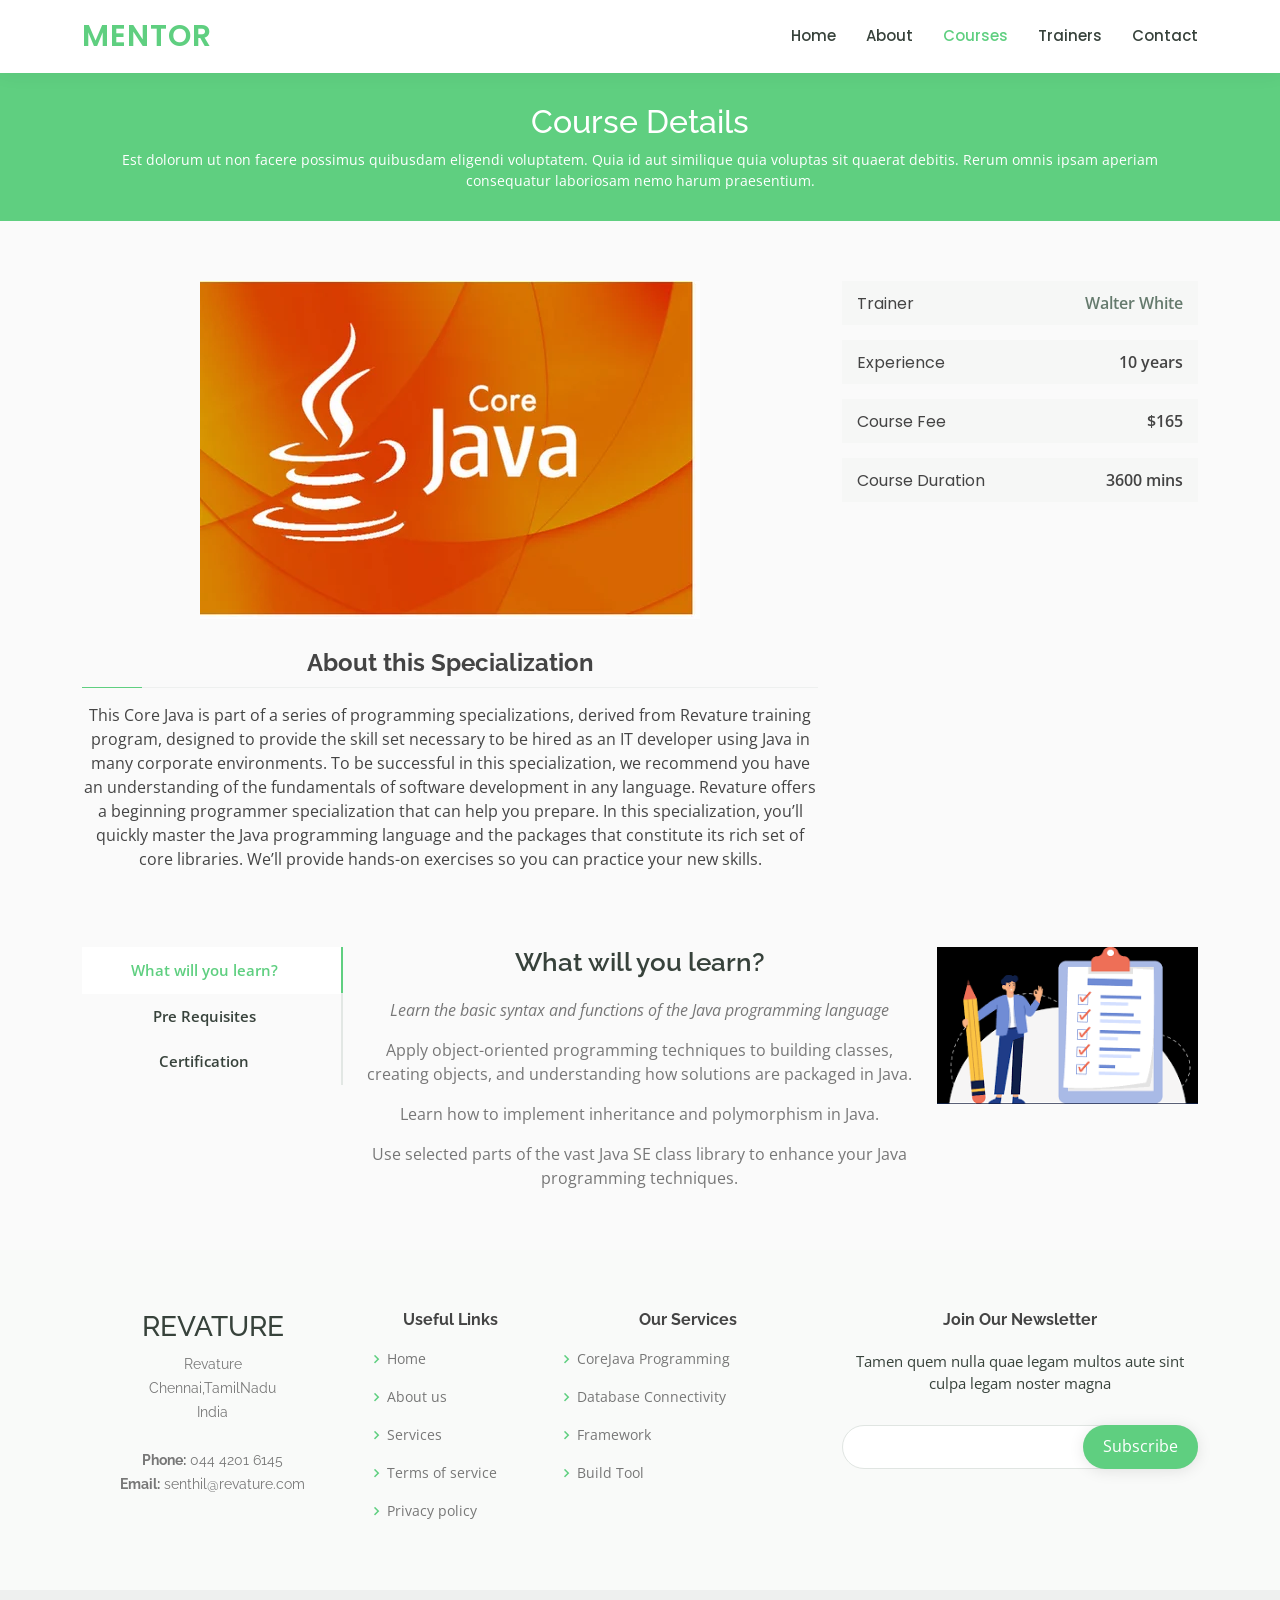
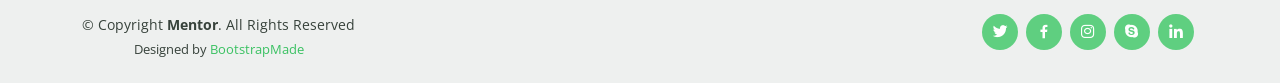
<file: Mentor/course-details_CoreJava.html>
<!DOCTYPE html>
<html lang="en">

<head>
  <meta charset="utf-8">
  <meta content="width=device-width, initial-scale=1.0" name="viewport">

  <title>Course Details - Mentor Bootstrap Template</title>
  <meta content="" name="description">
  <meta content="" name="keywords">

  <!-- Favicons -->
  <link href="assets/img/favicon.png" rel="icon">
  <link href="assets/img/apple-touch-icon.png" rel="apple-touch-icon">

  <!-- Google Fonts -->
  <link href="https://fonts.googleapis.com/css?family=Open+Sans:300,300i,400,400i,600,600i,700,700i|Raleway:300,300i,400,400i,500,500i,600,600i,700,700i|Poppins:300,300i,400,400i,500,500i,600,600i,700,700i" rel="stylesheet">

  <!-- Vendor CSS Files -->
  <link href="assets/vendor/animate.css/animate.min.css" rel="stylesheet">
  <link href="assets/vendor/aos/aos.css" rel="stylesheet">
  <link href="assets/vendor/bootstrap/css/bootstrap.min.css" rel="stylesheet">
  <link href="assets/vendor/bootstrap-icons/bootstrap-icons.css" rel="stylesheet">
  <link href="assets/vendor/boxicons/css/boxicons.min.css" rel="stylesheet">
  <link href="assets/vendor/remixicon/remixicon.css" rel="stylesheet">
  <link href="assets/vendor/swiper/swiper-bundle.min.css" rel="stylesheet">

  <!-- Template Main CSS File -->
  <link href="assets/css/style.css" rel="stylesheet">

  <!-- =======================================================
  * Template Name: Mentor - v4.10.0
  * Template URL: https://bootstrapmade.com/mentor-free-education-bootstrap-theme/
  * Author: BootstrapMade.com
  * License: https://bootstrapmade.com/license/
  ======================================================== -->
</head>

<body>

  <!-- ======= Header ======= -->
  <header id="header" class="fixed-top">
    <div class="container d-flex align-items-center">

      <h1 class="logo me-auto"><a href="index.html">Mentor</a></h1>
      <!-- Uncomment below if you prefer to use an image logo -->
      <!-- <a href="index.html" class="logo me-auto"><img src="assets/img/logo.png" alt="" class="img-fluid"></a>-->

      <nav id="navbar" class="navbar order-last order-lg-0">
        <ul>
          <li><a href="index.html">Home</a></li>
          <li><a href="about.html">About</a></li>
          <li><a class="active" href="courses.html">Courses</a></li>
          <li><a href="trainers.html">Trainers</a></li>
          <li><a href="contact.html">Contact</a></li>
        </ul>
        <i class="bi bi-list mobile-nav-toggle"></i>
      </nav><!-- .navbar -->

    </div>
  </header><!-- End Header -->

  <main id="main">

    <!-- ======= Breadcrumbs ======= -->
    <div class="breadcrumbs" data-aos="fade-in">
      <div class="container">
        <h2>Course Details</h2>
        <p>Est dolorum ut non facere possimus quibusdam eligendi voluptatem. Quia id aut similique quia voluptas sit quaerat debitis. Rerum omnis ipsam aperiam consequatur laboriosam nemo harum praesentium. </p>
      </div>
    </div><!-- End Breadcrumbs -->

    <!-- ======= Cource Details Section ======= -->
    <section id="course-details" class="course-details">
      <div class="container" data-aos="fade-up">

        <div class="row">
          <div class="col-lg-8">
            <img src="my_img/CoreJava.webp" class="img-fluid" alt="">
            <h3>About this Specialization</h3>
            <p>
              This Core Java is part of a series of programming specializations,
               derived from Revature training program, designed to provide the
                skill set necessary to be hired as an IT developer using Java 
                in many corporate environments. To be successful in this 
                specialization, we recommend you have an understanding of the
                 fundamentals of software development in any language. 
                 Revature offers a beginning programmer specialization that 
                 can help you prepare. In this specialization, you’ll 
                 quickly master the Java programming language and the packages 
                 that constitute its rich set of core libraries. 
                 We’ll provide hands-on exercises so you can practice your new skills. 
            </p>
          </div>
          <div class="col-lg-4">

            <div class="course-info d-flex justify-content-between align-items-center">
              <h5>Trainer</h5>
              <p><a href="#">Walter White</a></p>
            </div>

            <div class="course-info d-flex justify-content-between align-items-center">
              <h5>Experience</h5>
              <p>10 years</p>
            </div>

            <div class="course-info d-flex justify-content-between align-items-center">
              <h5>Course Fee</h5>
              <p>$165</p>
            </div>

            <div class="course-info d-flex justify-content-between align-items-center">
              <h5>Course Duration</h5>
              <p>3600 mins</p>
            </div>

            

          </div>
        </div>

      </div>
    </section><!-- End Cource Details Section -->

    <!-- ======= Cource Details Tabs Section ======= -->
    <section id="cource-details-tabs" class="cource-details-tabs">
      <div class="container" data-aos="fade-up">

        <div class="row">
          <div class="col-lg-3">
            <ul class="nav nav-tabs flex-column">
              <li class="nav-item">
                <a class="nav-link active show" data-bs-toggle="tab" href="#tab-1">What will you learn?</a>
              </li>
              <li class="nav-item">
                <a class="nav-link" data-bs-toggle="tab" href="#tab-2">Pre Requisites</a>
              </li>
              <li class="nav-item">
                <a class="nav-link" data-bs-toggle="tab" href="#tab-3">Certification</a>
              </li>
    
            </ul>
          </div>
          <div class="col-lg-9 mt-4 mt-lg-0">
            <div class="tab-content">
              <div class="tab-pane active show" id="tab-1">
                <div class="row">
                  <div class="col-lg-8 details order-2 order-lg-1">
                    <h3>What will you learn?</h3>
                    <p class="fst-italic">Learn the basic syntax and functions of the Java programming language</p>
                    <p>Apply object-oriented programming techniques to building classes, creating objects, and understanding how solutions are packaged in Java.</p>
                    <p>Learn how to implement inheritance and polymorphism in Java.</p>
                    <p>Use selected parts of the vast Java SE class library to enhance your Java programming techniques.</p>
                  </div>
                  <div class="col-lg-4 text-center order-1 order-lg-2">
                    <img src="my_img/what_you_will_learn.png" alt="" class="img-fluid">
                  </div>
                </div>
              </div>
              <div class="tab-pane" id="tab-2">
                <div class="row">
                  <div class="col-lg-8 details order-2 order-lg-1">
                    <h3>Pre Requisites</h3>
                    <p class="fst-italic">No prior coding experience required. Anyone willing to learn coding can take this course.</p>
                    <p>Course covers in depth core Java concepts with plenty of hands on coding exercises</p>
                  </div>
                  <div class="col-lg-4 text-center order-1 order-lg-2">
                    <img src="my_img/prerequisite.jpeg" alt="" class="img-fluid">
                  </div>
                </div>
              </div>
              <div class="tab-pane" id="tab-3">
                <div class="row">
                  <div class="col-lg-8 details order-2 order-lg-1">
                    <h3>Certification</h3>
                    <p class="fst-italic">This course is designed for clearing the Java SE Programmer Certification exam. The complete course is created by industry experts for professionals to get top jobs in the best organizations. The entire training includes real-world projects and case studies that are highly valuable.</p>
                    <p>Upon the completion of the training, you will have quizzes that will help you prepare for the Java certification exam and score top marks. The Intellipaat Certification is awarded upon successfully completing the project work, after reviewed by experts.</p>
                    <p>The Intellipaat certification is recognized in some of the biggest companies like Cisco, Cognizant, Mu Sigma, TCS, Genpact, Hexaware, Sony, Ericsson and others.</p>
                  </div>
                  <div class="col-lg-4 text-center order-1 order-lg-2">
                    <img src="my_img/certification.png" alt="" class="img-fluid">
                  </div>
                </div>
              </div>
              
            </div>
          </div>
        </div>

      </div>
    </section><!-- End Cource Details Tabs Section -->

  </main><!-- End #main -->

  <!-- ======= Footer ======= -->
  <footer id="footer">

    <div class="footer-top">
      <div class="container">
        <div class="row">

          <div class="col-lg-3 col-md-6 footer-contact">
            <h3>REVATURE</h3>
            <p>
              Revature <br>
              Chennai,TamilNadu<br>
              India <br><br>
              <strong>Phone:</strong> 044 4201 6145<br>
              <strong>Email:</strong> senthil@revature.com<br>
            </p>
          </div>

          <div class="col-lg-2 col-md-6 footer-links">
            <h4>Useful Links</h4>
            <ul>
              <li><i class="bx bx-chevron-right"></i> <a href="#">Home</a></li>
              <li><i class="bx bx-chevron-right"></i> <a href="#">About us</a></li>
              <li><i class="bx bx-chevron-right"></i> <a href="#">Services</a></li>
              <li><i class="bx bx-chevron-right"></i> <a href="#">Terms of service</a></li>
              <li><i class="bx bx-chevron-right"></i> <a href="#">Privacy policy</a></li>
            </ul>
          </div>

          <div class="col-lg-3 col-md-6 footer-links">
            <h4>Our Services</h4>
            <ul>
              <li><i class="bx bx-chevron-right"></i> <a href="#">CoreJava Programming</a></li>
              <li><i class="bx bx-chevron-right"></i> <a href="#">Database Connectivity</a></li>
              <li><i class="bx bx-chevron-right"></i> <a href="#">Framework</a></li>
              <li><i class="bx bx-chevron-right"></i> <a href="#">Build Tool</a></li>
            </ul>
          </div>

          <div class="col-lg-4 col-md-6 footer-newsletter">
            <h4>Join Our Newsletter</h4>
            <p>Tamen quem nulla quae legam multos aute sint culpa legam noster magna</p>
            <form action="" method="post">
              <input type="email" name="email"><input type="submit" value="Subscribe">
            </form>
          </div>

        </div>
      </div>
    </div>

    <div class="container d-md-flex py-4">

      <div class="me-md-auto text-center text-md-start">
        <div class="copyright">
          &copy; Copyright <strong><span>Mentor</span></strong>. All Rights Reserved
        </div>
        <div class="credits">
          <!-- All the links in the footer should remain intact. -->
          <!-- You can delete the links only if you purchased the pro version. -->
          <!-- Licensing information: https://bootstrapmade.com/license/ -->
          <!-- Purchase the pro version with working PHP/AJAX contact form: https://bootstrapmade.com/mentor-free-education-bootstrap-theme/ -->
          Designed by <a href="https://bootstrapmade.com/">BootstrapMade</a>
        </div>
      </div>
      <div class="social-links text-center text-md-right pt-3 pt-md-0">
        <a href="#" class="twitter"><i class="bx bxl-twitter"></i></a>
        <a href="#" class="facebook"><i class="bx bxl-facebook"></i></a>
        <a href="#" class="instagram"><i class="bx bxl-instagram"></i></a>
        <a href="#" class="google-plus"><i class="bx bxl-skype"></i></a>
        <a href="#" class="linkedin"><i class="bx bxl-linkedin"></i></a>
      </div>
    </div>
  </footer><!-- End Footer -->

  <div id="preloader"></div>
  <a href="#" class="back-to-top d-flex align-items-center justify-content-center"><i class="bi bi-arrow-up-short"></i></a>

  <!-- Vendor JS Files -->
  <script src="assets/vendor/purecounter/purecounter_vanilla.js"></script>
  <script src="assets/vendor/aos/aos.js"></script>
  <script src="assets/vendor/bootstrap/js/bootstrap.bundle.min.js"></script>
  <script src="assets/vendor/swiper/swiper-bundle.min.js"></script>
  <script src="assets/vendor/php-email-form/validate.js"></script>

  <!-- Template Main JS File -->
  <script src="assets/js/main.js"></script>

</body>

</html>
</file>
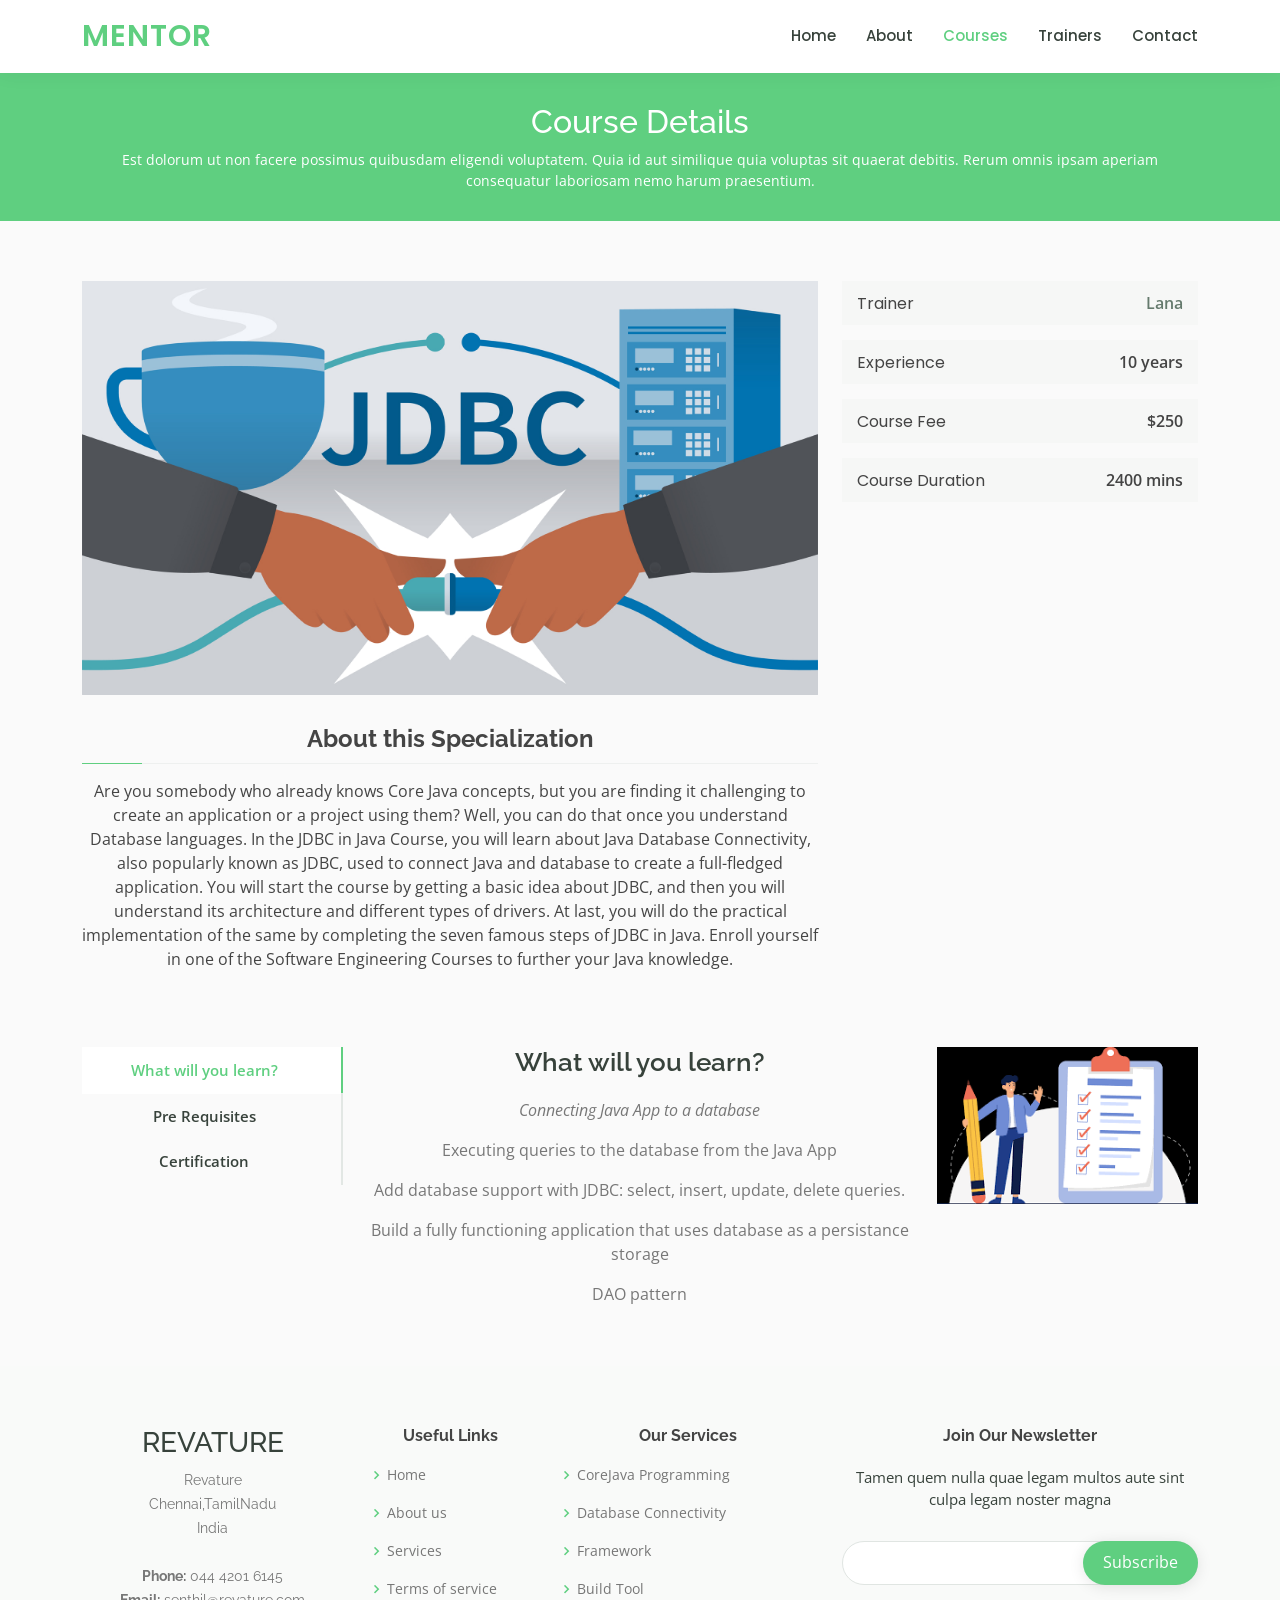
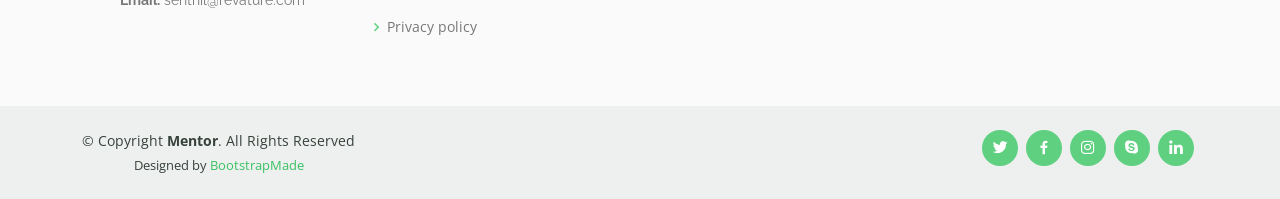
<file: Mentor/course-details_JDBC.html>
<!DOCTYPE html>
<html lang="en">

<head>
  <meta charset="utf-8">
  <meta content="width=device-width, initial-scale=1.0" name="viewport">

  <title>Course Details - Mentor Bootstrap Template</title>
  <meta content="" name="description">
  <meta content="" name="keywords">

  <!-- Favicons -->
  <link href="assets/img/favicon.png" rel="icon">
  <link href="assets/img/apple-touch-icon.png" rel="apple-touch-icon">

  <!-- Google Fonts -->
  <link href="https://fonts.googleapis.com/css?family=Open+Sans:300,300i,400,400i,600,600i,700,700i|Raleway:300,300i,400,400i,500,500i,600,600i,700,700i|Poppins:300,300i,400,400i,500,500i,600,600i,700,700i" rel="stylesheet">

  <!-- Vendor CSS Files -->
  <link href="assets/vendor/animate.css/animate.min.css" rel="stylesheet">
  <link href="assets/vendor/aos/aos.css" rel="stylesheet">
  <link href="assets/vendor/bootstrap/css/bootstrap.min.css" rel="stylesheet">
  <link href="assets/vendor/bootstrap-icons/bootstrap-icons.css" rel="stylesheet">
  <link href="assets/vendor/boxicons/css/boxicons.min.css" rel="stylesheet">
  <link href="assets/vendor/remixicon/remixicon.css" rel="stylesheet">
  <link href="assets/vendor/swiper/swiper-bundle.min.css" rel="stylesheet">

  <!-- Template Main CSS File -->
  <link href="assets/css/style.css" rel="stylesheet">

  <!-- =======================================================
  * Template Name: Mentor - v4.10.0
  * Template URL: https://bootstrapmade.com/mentor-free-education-bootstrap-theme/
  * Author: BootstrapMade.com
  * License: https://bootstrapmade.com/license/
  ======================================================== -->
</head>

<body>

  <!-- ======= Header ======= -->
  <header id="header" class="fixed-top">
    <div class="container d-flex align-items-center">

      <h1 class="logo me-auto"><a href="index.html">Mentor</a></h1>
      <!-- Uncomment below if you prefer to use an image logo -->
      <!-- <a href="index.html" class="logo me-auto"><img src="assets/img/logo.png" alt="" class="img-fluid"></a>-->

      <nav id="navbar" class="navbar order-last order-lg-0">
        <ul>
          <li><a href="index.html">Home</a></li>
          <li><a href="about.html">About</a></li>
          <li><a class="active" href="courses.html">Courses</a></li>
          <li><a href="trainers.html">Trainers</a></li>
          <li><a href="contact.html">Contact</a></li>
        </ul>
        <i class="bi bi-list mobile-nav-toggle"></i>
      </nav><!-- .navbar -->

    </div>
  </header><!-- End Header -->

  <main id="main">

    <!-- ======= Breadcrumbs ======= -->
    <div class="breadcrumbs" data-aos="fade-in">
      <div class="container">
        <h2>Course Details</h2>
        <p>Est dolorum ut non facere possimus quibusdam eligendi voluptatem. Quia id aut similique quia voluptas sit quaerat debitis. Rerum omnis ipsam aperiam consequatur laboriosam nemo harum praesentium. </p>
      </div>
    </div><!-- End Breadcrumbs -->

    <!-- ======= Cource Details Section ======= -->
    <section id="course-details" class="course-details">
      <div class="container" data-aos="fade-up">

        <div class="row">
          <div class="col-lg-8">
            <img src="my_img/JDBC.jpg" class="img-fluid" alt="">
            <h3>About this Specialization</h3>
            <p>
                Are you somebody who already knows Core Java concepts, 
                but you are finding it challenging to create an application
                or a project using them? Well, you can do that once you 
                understand Database languages. In the JDBC in Java Course,
                you will learn about Java Database Connectivity, also 
                popularly known as JDBC, used to connect Java and database
                to create a full-fledged application. You will start the
                course by getting a basic idea about JDBC, and then you 
                will understand its architecture and different types of 
                drivers. At last, you will do the practical implementation 
                of the same by completing the seven famous steps of JDBC in 
                Java.
                Enroll yourself in one of the Software Engineering 
                Courses to further your Java knowledge.
            </p>
          </div>
          <div class="col-lg-4">

            <div class="course-info d-flex justify-content-between align-items-center">
              <h5>Trainer</h5>
              <p><a href="#">Lana</a></p>
            </div>

            <div class="course-info d-flex justify-content-between align-items-center">
              <h5>Experience</h5>
              <p>10 years</p>
            </div>

            <div class="course-info d-flex justify-content-between align-items-center">
              <h5>Course Fee</h5>
              <p>$250</p>
            </div>

            <div class="course-info d-flex justify-content-between align-items-center">
              <h5>Course Duration</h5>
              <p>2400 mins</p>
            </div>

            

          </div>
        </div>

      </div>
    </section><!-- End Cource Details Section -->

    <!-- ======= Cource Details Tabs Section ======= -->
    <section id="cource-details-tabs" class="cource-details-tabs">
      <div class="container" data-aos="fade-up">

        <div class="row">
          <div class="col-lg-3">
            <ul class="nav nav-tabs flex-column">
              <li class="nav-item">
                <a class="nav-link active show" data-bs-toggle="tab" href="#tab-1">What will you learn?</a>
              </li>
              <li class="nav-item">
                <a class="nav-link" data-bs-toggle="tab" href="#tab-2">Pre Requisites</a>
              </li>
              <li class="nav-item">
                <a class="nav-link" data-bs-toggle="tab" href="#tab-3">Certification</a>
              </li>
    
            </ul>
          </div>
          <div class="col-lg-9 mt-4 mt-lg-0">
            <div class="tab-content">
              <div class="tab-pane active show" id="tab-1">
                <div class="row">
                  <div class="col-lg-8 details order-2 order-lg-1">
                    <h3>What will you learn?</h3>
                    <p class="fst-italic">Connecting Java App to a database</p>
                    <p>Executing queries to the database from the Java App</p>
                    <p>Add database support with JDBC: select, insert, update, delete queries.</p>
                    <p>Build a fully functioning application that uses database as a persistance storage</p>
                    <p>DAO pattern</p>
                  </div>
                  <div class="col-lg-4 text-center order-1 order-lg-2">
                    <img src="my_img/what_you_will_learn.png" alt="" class="img-fluid">
                  </div>
                </div>
              </div>
              <div class="tab-pane" id="tab-2">
                <div class="row">
                  <div class="col-lg-8 details order-2 order-lg-1">
                    <h3>Pre Requisites</h3>
                    <p class="fst-italic">Understanding of Java syntax: you can refer to my free course "Master Java Basics"</p>
                    <p>Understanding of Java OOP: you can refer to my OOP course</p>
                  </div>
                  <div class="col-lg-4 text-center order-1 order-lg-2">
                    <img src="my_img/prerequisite.jpeg" alt="" class="img-fluid">
                  </div>
                </div>
              </div>
              <div class="tab-pane" id="tab-3">
                <div class="row">
                  <div class="col-lg-8 details order-2 order-lg-1">
                    <h3>Certification</h3>
                    <p class="fst-italic">You will also get verifiable 
                        certificates (unique certification number and 
                        your unique URL) when you complete each of the 
                        courses. This course is to gain understanding of 
                        JDBC &amp; its related core concepts in designing
                        and developing web applications to establish a 
                        connection between database and applications.</p>
                  </div>
                  <div class="col-lg-4 text-center order-1 order-lg-2">
                    <img src="my_img/certification.png" alt="" class="img-fluid">
                  </div>
                </div>
              </div>
              
            </div>
          </div>
        </div>

      </div>
    </section><!-- End Cource Details Tabs Section -->

  </main><!-- End #main -->

  <!-- ======= Footer ======= -->
  <footer id="footer">

    <div class="footer-top">
      <div class="container">
        <div class="row">

          <div class="col-lg-3 col-md-6 footer-contact">
            <h3>REVATURE</h3>
            <p>
              Revature <br>
              Chennai,TamilNadu<br>
              India <br><br>
              <strong>Phone:</strong> 044 4201 6145<br>
              <strong>Email:</strong> senthil@revature.com<br>
            </p>
          </div>

          <div class="col-lg-2 col-md-6 footer-links">
            <h4>Useful Links</h4>
            <ul>
              <li><i class="bx bx-chevron-right"></i> <a href="#">Home</a></li>
              <li><i class="bx bx-chevron-right"></i> <a href="#">About us</a></li>
              <li><i class="bx bx-chevron-right"></i> <a href="#">Services</a></li>
              <li><i class="bx bx-chevron-right"></i> <a href="#">Terms of service</a></li>
              <li><i class="bx bx-chevron-right"></i> <a href="#">Privacy policy</a></li>
            </ul>
          </div>

          <div class="col-lg-3 col-md-6 footer-links">
            <h4>Our Services</h4>
            <ul>
              <li><i class="bx bx-chevron-right"></i> <a href="#">CoreJava Programming</a></li>
              <li><i class="bx bx-chevron-right"></i> <a href="#">Database Connectivity</a></li>
              <li><i class="bx bx-chevron-right"></i> <a href="#">Framework</a></li>
              <li><i class="bx bx-chevron-right"></i> <a href="#">Build Tool</a></li>
            </ul>
          </div>

          <div class="col-lg-4 col-md-6 footer-newsletter">
            <h4>Join Our Newsletter</h4>
            <p>Tamen quem nulla quae legam multos aute sint culpa legam noster magna</p>
            <form action="" method="post">
              <input type="email" name="email"><input type="submit" value="Subscribe">
            </form>
          </div>

        </div>
      </div>
    </div>

    <div class="container d-md-flex py-4">

      <div class="me-md-auto text-center text-md-start">
        <div class="copyright">
          &copy; Copyright <strong><span>Mentor</span></strong>. All Rights Reserved
        </div>
        <div class="credits">
          <!-- All the links in the footer should remain intact. -->
          <!-- You can delete the links only if you purchased the pro version. -->
          <!-- Licensing information: https://bootstrapmade.com/license/ -->
          <!-- Purchase the pro version with working PHP/AJAX contact form: https://bootstrapmade.com/mentor-free-education-bootstrap-theme/ -->
          Designed by <a href="https://bootstrapmade.com/">BootstrapMade</a>
        </div>
      </div>
      <div class="social-links text-center text-md-right pt-3 pt-md-0">
        <a href="#" class="twitter"><i class="bx bxl-twitter"></i></a>
        <a href="#" class="facebook"><i class="bx bxl-facebook"></i></a>
        <a href="#" class="instagram"><i class="bx bxl-instagram"></i></a>
        <a href="#" class="google-plus"><i class="bx bxl-skype"></i></a>
        <a href="#" class="linkedin"><i class="bx bxl-linkedin"></i></a>
      </div>
    </div>
  </footer><!-- End Footer -->

  <div id="preloader"></div>
  <a href="#" class="back-to-top d-flex align-items-center justify-content-center"><i class="bi bi-arrow-up-short"></i></a>

  <!-- Vendor JS Files -->
  <script src="assets/vendor/purecounter/purecounter_vanilla.js"></script>
  <script src="assets/vendor/aos/aos.js"></script>
  <script src="assets/vendor/bootstrap/js/bootstrap.bundle.min.js"></script>
  <script src="assets/vendor/swiper/swiper-bundle.min.js"></script>
  <script src="assets/vendor/php-email-form/validate.js"></script>

  <!-- Template Main JS File -->
  <script src="assets/js/main.js"></script>

</body>

</html>
</file>
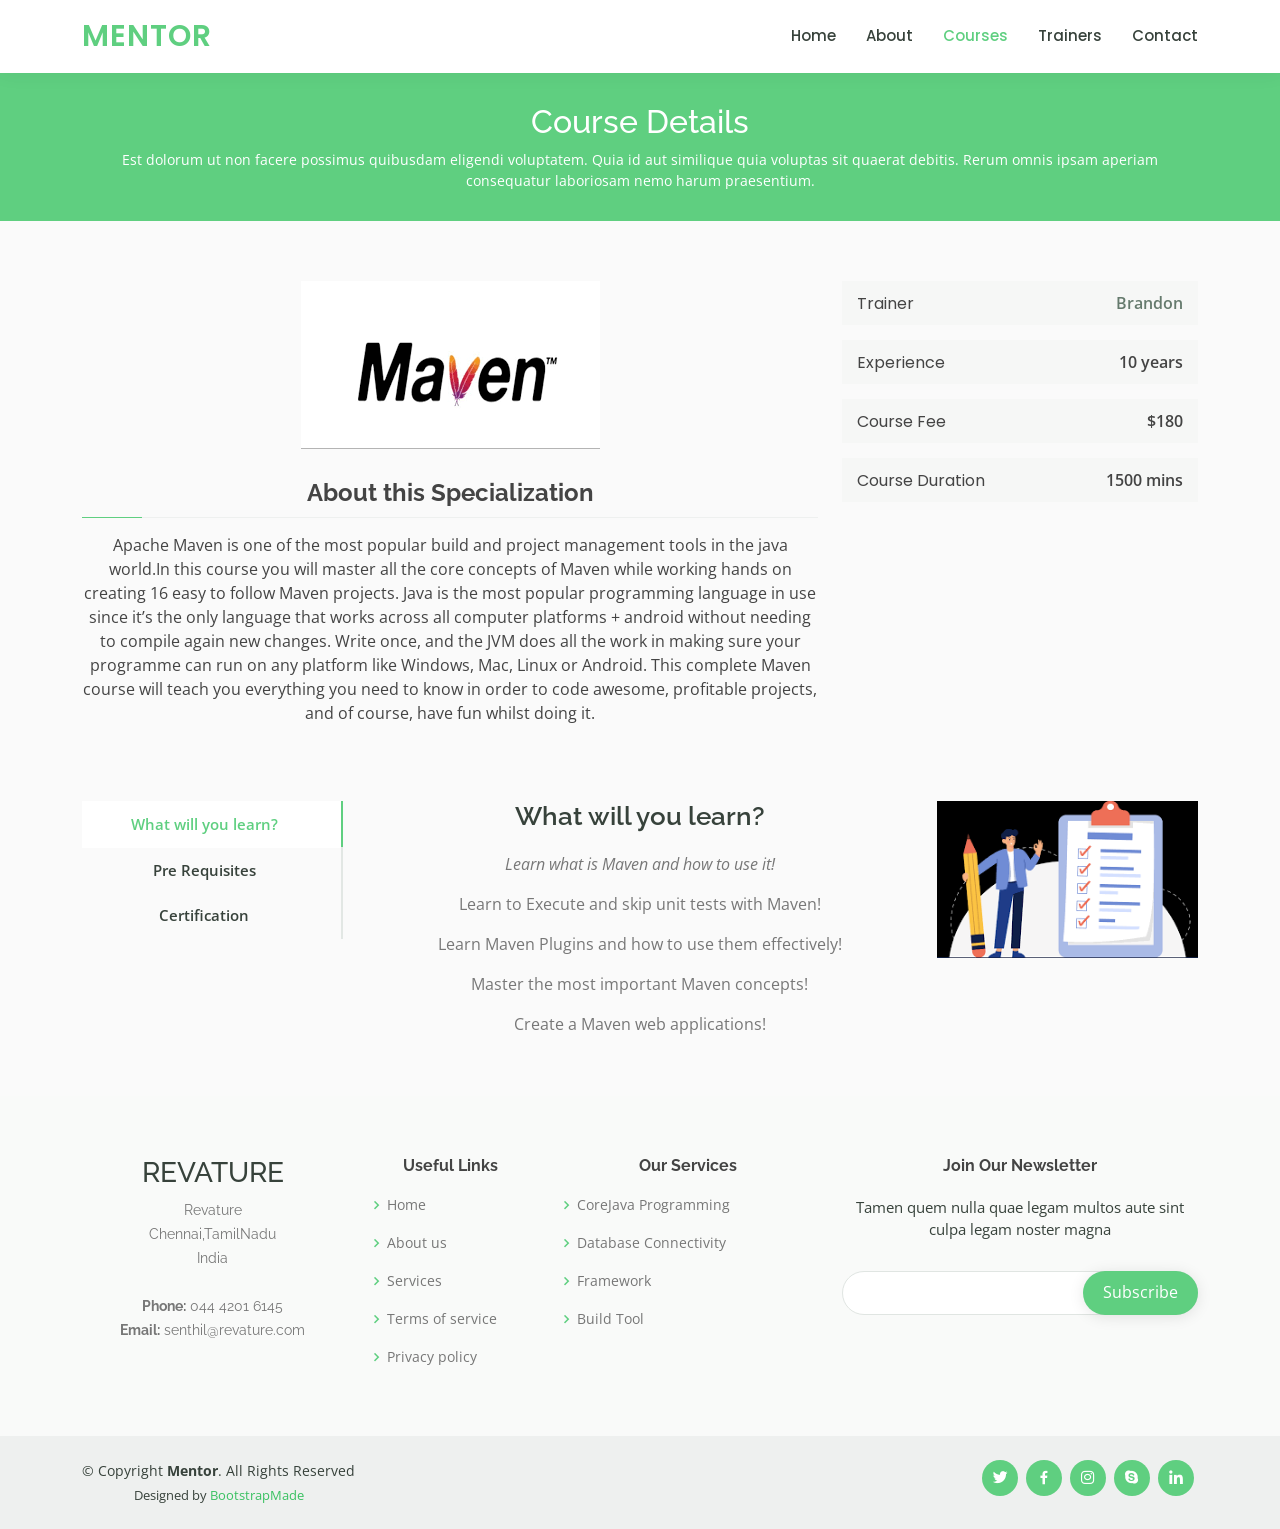
<file: Mentor/course-details_maven.html>
<!DOCTYPE html>
<html lang="en">

<head>
  <meta charset="utf-8">
  <meta content="width=device-width, initial-scale=1.0" name="viewport">

  <title>Course Details - Mentor Bootstrap Template</title>
  <meta content="" name="description">
  <meta content="" name="keywords">

  <!-- Favicons -->
  <link href="assets/img/favicon.png" rel="icon">
  <link href="assets/img/apple-touch-icon.png" rel="apple-touch-icon">

  <!-- Google Fonts -->
  <link href="https://fonts.googleapis.com/css?family=Open+Sans:300,300i,400,400i,600,600i,700,700i|Raleway:300,300i,400,400i,500,500i,600,600i,700,700i|Poppins:300,300i,400,400i,500,500i,600,600i,700,700i" rel="stylesheet">

  <!-- Vendor CSS Files -->
  <link href="assets/vendor/animate.css/animate.min.css" rel="stylesheet">
  <link href="assets/vendor/aos/aos.css" rel="stylesheet">
  <link href="assets/vendor/bootstrap/css/bootstrap.min.css" rel="stylesheet">
  <link href="assets/vendor/bootstrap-icons/bootstrap-icons.css" rel="stylesheet">
  <link href="assets/vendor/boxicons/css/boxicons.min.css" rel="stylesheet">
  <link href="assets/vendor/remixicon/remixicon.css" rel="stylesheet">
  <link href="assets/vendor/swiper/swiper-bundle.min.css" rel="stylesheet">

  <!-- Template Main CSS File -->
  <link href="assets/css/style.css" rel="stylesheet">

  <!-- =======================================================
  * Template Name: Mentor - v4.10.0
  * Template URL: https://bootstrapmade.com/mentor-free-education-bootstrap-theme/
  * Author: BootstrapMade.com
  * License: https://bootstrapmade.com/license/
  ======================================================== -->
</head>

<body>

  <!-- ======= Header ======= -->
  <header id="header" class="fixed-top">
    <div class="container d-flex align-items-center">

      <h1 class="logo me-auto"><a href="index.html">Mentor</a></h1>
      <!-- Uncomment below if you prefer to use an image logo -->
      <!-- <a href="index.html" class="logo me-auto"><img src="assets/img/logo.png" alt="" class="img-fluid"></a>-->

      <nav id="navbar" class="navbar order-last order-lg-0">
        <ul>
          <li><a href="index.html">Home</a></li>
          <li><a href="about.html">About</a></li>
          <li><a class="active" href="courses.html">Courses</a></li>
          <li><a href="trainers.html">Trainers</a></li>
          <li><a href="contact.html">Contact</a></li>
        </ul>
        <i class="bi bi-list mobile-nav-toggle"></i>
      </nav><!-- .navbar -->

    </div>
  </header><!-- End Header -->

  <main id="main">

    <!-- ======= Breadcrumbs ======= -->
    <div class="breadcrumbs" data-aos="fade-in">
      <div class="container">
        <h2>Course Details</h2>
        <p>Est dolorum ut non facere possimus quibusdam eligendi voluptatem. Quia id aut similique quia voluptas sit quaerat debitis. Rerum omnis ipsam aperiam consequatur laboriosam nemo harum praesentium. </p>
      </div>
    </div><!-- End Breadcrumbs -->

    <!-- ======= Cource Details Section ======= -->
    <section id="course-details" class="course-details">
      <div class="container" data-aos="fade-up">

        <div class="row">
          <div class="col-lg-8">
            <img src="my_img/maven.png" class="img-fluid" alt="">
            <h3>About this Specialization</h3>
            <p>
                Apache Maven is one of the most popular build and 
                project management tools in the java world.In this 
                course you will master all the core concepts of Maven 
                while working hands on creating 16 easy to follow Maven 
                projects. Java is the most popular programming language 
                in use since it’s the only language that works across all
                computer platforms + android without needing to compile 
                again new changes. Write once, and the JVM does all the 
                work in making sure your programme can run on any platform
                like Windows, Mac, Linux or Android. This complete Maven 
                course will teach you everything you need to know in order 
                to code awesome, profitable projects, and of course, 
                have fun whilst doing it.
            </p>
          </div>
          <div class="col-lg-4">

            <div class="course-info d-flex justify-content-between align-items-center">
              <h5>Trainer</h5>
              <p><a href="#">Brandon</a></p>
            </div>

            <div class="course-info d-flex justify-content-between align-items-center">
              <h5>Experience</h5>
              <p>10 years</p>
            </div>

            <div class="course-info d-flex justify-content-between align-items-center">
              <h5>Course Fee</h5>
              <p>$180</p>
            </div>

            <div class="course-info d-flex justify-content-between align-items-center">
              <h5>Course Duration</h5>
              <p>1500 mins</p>
            </div>
          </div>
        </div>

      </div>
    </section><!-- End Cource Details Section -->

    <!-- ======= Cource Details Tabs Section ======= -->
    <section id="cource-details-tabs" class="cource-details-tabs">
      <div class="container" data-aos="fade-up">

        <div class="row">
          <div class="col-lg-3">
            <ul class="nav nav-tabs flex-column">
              <li class="nav-item">
                <a class="nav-link active show" data-bs-toggle="tab" href="#tab-1">What will you learn?</a>
              </li>
              <li class="nav-item">
                <a class="nav-link" data-bs-toggle="tab" href="#tab-2">Pre Requisites</a>
              </li>
              <li class="nav-item">
                <a class="nav-link" data-bs-toggle="tab" href="#tab-3">Certification</a>
              </li>
    
            </ul>
          </div>
          <div class="col-lg-9 mt-4 mt-lg-0">
            <div class="tab-content">
              <div class="tab-pane active show" id="tab-1">
                <div class="row">
                  <div class="col-lg-8 details order-2 order-lg-1">
                    <h3>What will you learn?</h3>
                    <p class="fst-italic">Learn what is Maven and how to use it!</p>
                    <p>Learn to Execute and skip unit tests with Maven!</p>
                    <p>Learn Maven Plugins and how to use them effectively!</p>
                    <p>Master the most important Maven concepts!</p>
                    <p>Create a Maven web applications!</p>
                  </div>
                  <div class="col-lg-4 text-center order-1 order-lg-2">
                    <img src="my_img/what_you_will_learn.png" alt="" class="img-fluid">
                  </div>
                </div>
              </div>
              <div class="tab-pane" id="tab-2">
                <div class="row">
                  <div class="col-lg-8 details order-2 order-lg-1">
                    <h3>Pre Requisites</h3>
                    <p class="fst-italic">Basic Java/Programming skills</p>
                    <p>Basic Computer skills</p>
                  </div>
                  <div class="col-lg-4 text-center order-1 order-lg-2">
                    <img src="my_img/prerequisite.jpeg" alt="" class="img-fluid">
                  </div>
                </div>
              </div>
              <div class="tab-pane" id="tab-3">
                <div class="row">
                  <div class="col-lg-8 details order-2 order-lg-1">
                    <h3>Certification</h3>
                    <p class="fst-italic">This certification demonstrates 
                        an individual's ability to generate complex 
                        searches, reports, and dashboards with 
                        Apache Maven 's core software to get the most 
                        out of their data.</p>
                    <p>A Apache Maven Core Certified User can search, 
                        use fields, use look-ups, and create basic 
                        statistical reports and dashboards in the Apache 
                        Maven Enterprise or Apache Maven Cloud Platforms. 
                        This certification demonstrates an individual’s 
                        ability to navigate and use the Apache Maven 
                        Software.</p>
                  </div>
                  <div class="col-lg-4 text-center order-1 order-lg-2">
                    <img src="my_img/certification.png" alt="" class="img-fluid">
                  </div>
                </div>
              </div>
              
            </div>
          </div>
        </div>

      </div>
    </section><!-- End Cource Details Tabs Section -->

  </main><!-- End #main -->

  <!-- ======= Footer ======= -->
  <footer id="footer">

    <div class="footer-top">
      <div class="container">
        <div class="row">

          <div class="col-lg-3 col-md-6 footer-contact">
            <h3>REVATURE</h3>
            <p>
              Revature <br>
              Chennai,TamilNadu<br>
              India <br><br>
              <strong>Phone:</strong> 044 4201 6145<br>
              <strong>Email:</strong> senthil@revature.com<br>
            </p>
          </div>

          <div class="col-lg-2 col-md-6 footer-links">
            <h4>Useful Links</h4>
            <ul>
              <li><i class="bx bx-chevron-right"></i> <a href="#">Home</a></li>
              <li><i class="bx bx-chevron-right"></i> <a href="#">About us</a></li>
              <li><i class="bx bx-chevron-right"></i> <a href="#">Services</a></li>
              <li><i class="bx bx-chevron-right"></i> <a href="#">Terms of service</a></li>
              <li><i class="bx bx-chevron-right"></i> <a href="#">Privacy policy</a></li>
            </ul>
          </div>

          <div class="col-lg-3 col-md-6 footer-links">
            <h4>Our Services</h4>
            <ul>
              <li><i class="bx bx-chevron-right"></i> <a href="#">CoreJava Programming</a></li>
              <li><i class="bx bx-chevron-right"></i> <a href="#">Database Connectivity</a></li>
              <li><i class="bx bx-chevron-right"></i> <a href="#">Framework</a></li>
              <li><i class="bx bx-chevron-right"></i> <a href="#">Build Tool</a></li>
            </ul>
          </div>

          <div class="col-lg-4 col-md-6 footer-newsletter">
            <h4>Join Our Newsletter</h4>
            <p>Tamen quem nulla quae legam multos aute sint culpa legam noster magna</p>
            <form action="" method="post">
              <input type="email" name="email"><input type="submit" value="Subscribe">
            </form>
          </div>

        </div>
      </div>
    </div>

    <div class="container d-md-flex py-4">

      <div class="me-md-auto text-center text-md-start">
        <div class="copyright">
          &copy; Copyright <strong><span>Mentor</span></strong>. All Rights Reserved
        </div>
        <div class="credits">
          <!-- All the links in the footer should remain intact. -->
          <!-- You can delete the links only if you purchased the pro version. -->
          <!-- Licensing information: https://bootstrapmade.com/license/ -->
          <!-- Purchase the pro version with working PHP/AJAX contact form: https://bootstrapmade.com/mentor-free-education-bootstrap-theme/ -->
          Designed by <a href="https://bootstrapmade.com/">BootstrapMade</a>
        </div>
      </div>
      <div class="social-links text-center text-md-right pt-3 pt-md-0">
        <a href="#" class="twitter"><i class="bx bxl-twitter"></i></a>
        <a href="#" class="facebook"><i class="bx bxl-facebook"></i></a>
        <a href="#" class="instagram"><i class="bx bxl-instagram"></i></a>
        <a href="#" class="google-plus"><i class="bx bxl-skype"></i></a>
        <a href="#" class="linkedin"><i class="bx bxl-linkedin"></i></a>
      </div>
    </div>
  </footer><!-- End Footer -->

  <div id="preloader"></div>
  <a href="#" class="back-to-top d-flex align-items-center justify-content-center"><i class="bi bi-arrow-up-short"></i></a>

  <!-- Vendor JS Files -->
  <script src="assets/vendor/purecounter/purecounter_vanilla.js"></script>
  <script src="assets/vendor/aos/aos.js"></script>
  <script src="assets/vendor/bootstrap/js/bootstrap.bundle.min.js"></script>
  <script src="assets/vendor/swiper/swiper-bundle.min.js"></script>
  <script src="assets/vendor/php-email-form/validate.js"></script>

  <!-- Template Main JS File -->
  <script src="assets/js/main.js"></script>

</body>

</html>
</file>
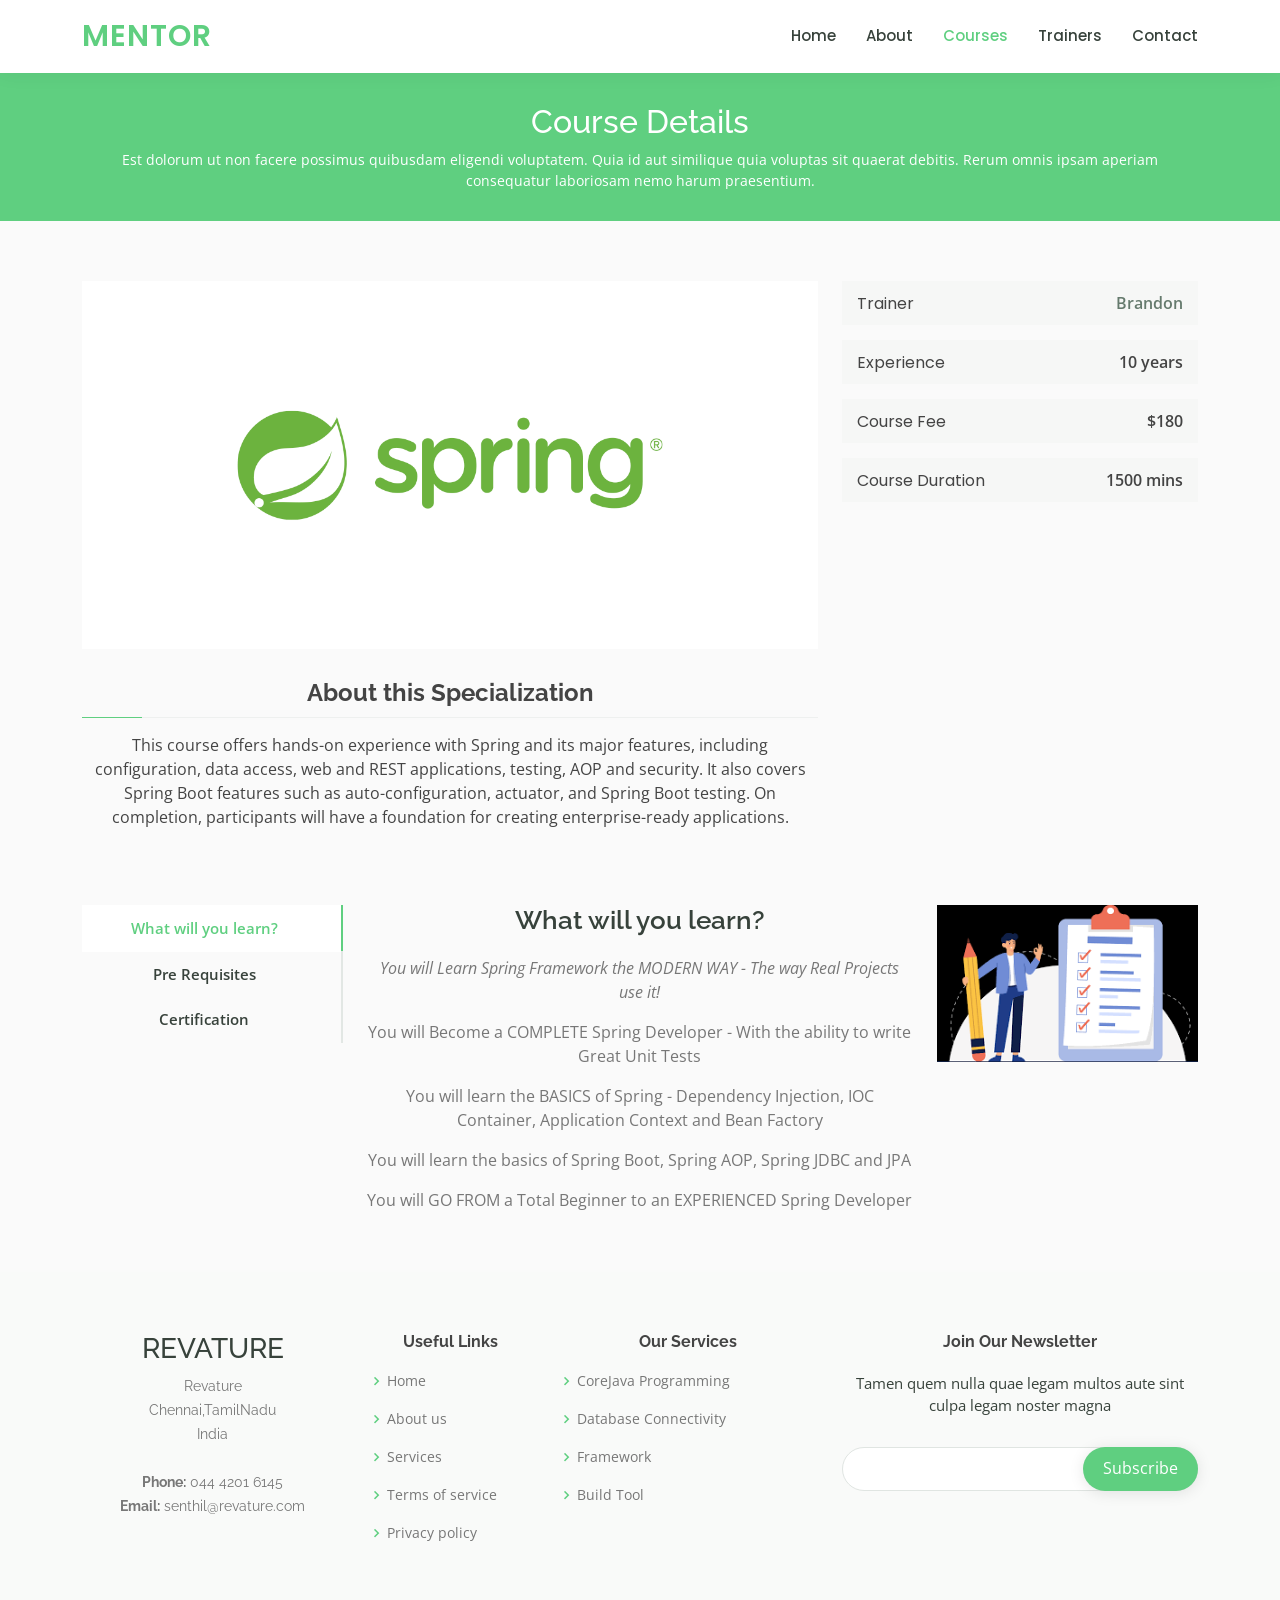
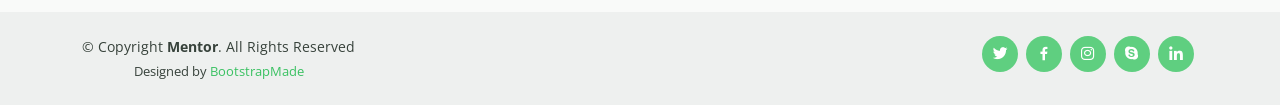
<file: Mentor/course-details_spring.html>
<!DOCTYPE html>
<html lang="en">

<head>
  <meta charset="utf-8">
  <meta content="width=device-width, initial-scale=1.0" name="viewport">

  <title>Course Details - Mentor Bootstrap Template</title>
  <meta content="" name="description">
  <meta content="" name="keywords">

  <!-- Favicons -->
  <link href="assets/img/favicon.png" rel="icon">
  <link href="assets/img/apple-touch-icon.png" rel="apple-touch-icon">

  <!-- Google Fonts -->
  <link href="https://fonts.googleapis.com/css?family=Open+Sans:300,300i,400,400i,600,600i,700,700i|Raleway:300,300i,400,400i,500,500i,600,600i,700,700i|Poppins:300,300i,400,400i,500,500i,600,600i,700,700i" rel="stylesheet">

  <!-- Vendor CSS Files -->
  <link href="assets/vendor/animate.css/animate.min.css" rel="stylesheet">
  <link href="assets/vendor/aos/aos.css" rel="stylesheet">
  <link href="assets/vendor/bootstrap/css/bootstrap.min.css" rel="stylesheet">
  <link href="assets/vendor/bootstrap-icons/bootstrap-icons.css" rel="stylesheet">
  <link href="assets/vendor/boxicons/css/boxicons.min.css" rel="stylesheet">
  <link href="assets/vendor/remixicon/remixicon.css" rel="stylesheet">
  <link href="assets/vendor/swiper/swiper-bundle.min.css" rel="stylesheet">

  <!-- Template Main CSS File -->
  <link href="assets/css/style.css" rel="stylesheet">

  <!-- =======================================================
  * Template Name: Mentor - v4.10.0
  * Template URL: https://bootstrapmade.com/mentor-free-education-bootstrap-theme/
  * Author: BootstrapMade.com
  * License: https://bootstrapmade.com/license/
  ======================================================== -->
</head>

<body>

  <!-- ======= Header ======= -->
  <header id="header" class="fixed-top">
    <div class="container d-flex align-items-center">

      <h1 class="logo me-auto"><a href="index.html">Mentor</a></h1>
      <!-- Uncomment below if you prefer to use an image logo -->
      <!-- <a href="index.html" class="logo me-auto"><img src="assets/img/logo.png" alt="" class="img-fluid"></a>-->

      <nav id="navbar" class="navbar order-last order-lg-0">
        <ul>
          <li><a href="index.html">Home</a></li>
          <li><a href="about.html">About</a></li>
          <li><a class="active" href="courses.html">Courses</a></li>
          <li><a href="trainers.html">Trainers</a></li>
          <li><a href="contact.html">Contact</a></li>
        </ul>
        <i class="bi bi-list mobile-nav-toggle"></i>
      </nav><!-- .navbar -->

    </div>
  </header><!-- End Header -->

  <main id="main">

    <!-- ======= Breadcrumbs ======= -->
    <div class="breadcrumbs" data-aos="fade-in">
      <div class="container">
        <h2>Course Details</h2>
        <p>Est dolorum ut non facere possimus quibusdam eligendi voluptatem. Quia id aut similique quia voluptas sit quaerat debitis. Rerum omnis ipsam aperiam consequatur laboriosam nemo harum praesentium. </p>
      </div>
    </div><!-- End Breadcrumbs -->

    <!-- ======= Cource Details Section ======= -->
    <section id="course-details" class="course-details">
      <div class="container" data-aos="fade-up">

        <div class="row">
          <div class="col-lg-8">
            <img src="my_img/spring.png" class="img-fluid" alt="">
            <h3>About this Specialization</h3>
            <p>
                This course offers hands-on experience with Spring 
                and its major features, including configuration, data 
                access, web and REST applications, testing, AOP and 
                security. It also covers Spring Boot features such as 
                auto-configuration, actuator, and Spring Boot testing. 
                On completion, participants will have a foundation for 
                creating enterprise-ready applications.
            </p>
          </div>
          <div class="col-lg-4">

            <div class="course-info d-flex justify-content-between align-items-center">
              <h5>Trainer</h5>
              <p><a href="#">Brandon</a></p>
            </div>

            <div class="course-info d-flex justify-content-between align-items-center">
              <h5>Experience</h5>
              <p>10 years</p>
            </div>

            <div class="course-info d-flex justify-content-between align-items-center">
              <h5>Course Fee</h5>
              <p>$180</p>
            </div>

            <div class="course-info d-flex justify-content-between align-items-center">
              <h5>Course Duration</h5>
              <p>1500 mins</p>
            </div>
          </div>
        </div>

      </div>
    </section><!-- End Cource Details Section -->

    <!-- ======= Cource Details Tabs Section ======= -->
    <section id="cource-details-tabs" class="cource-details-tabs">
      <div class="container" data-aos="fade-up">

        <div class="row">
          <div class="col-lg-3">
            <ul class="nav nav-tabs flex-column">
              <li class="nav-item">
                <a class="nav-link active show" data-bs-toggle="tab" href="#tab-1">What will you learn?</a>
              </li>
              <li class="nav-item">
                <a class="nav-link" data-bs-toggle="tab" href="#tab-2">Pre Requisites</a>
              </li>
              <li class="nav-item">
                <a class="nav-link" data-bs-toggle="tab" href="#tab-3">Certification</a>
              </li>
    
            </ul>
          </div>
          <div class="col-lg-9 mt-4 mt-lg-0">
            <div class="tab-content">
              <div class="tab-pane active show" id="tab-1">
                <div class="row">
                  <div class="col-lg-8 details order-2 order-lg-1">
                    <h3>What will you learn?</h3>
                    <p class="fst-italic">You will Learn Spring Framework the MODERN WAY - The way Real Projects use it!</p>
                    <p>You will Become a COMPLETE Spring Developer - With the ability to write Great Unit Tests</p>
                    <p>You will learn the BASICS of Spring - Dependency Injection, IOC Container, Application Context and Bean Factory</p>
                    <p>You will learn the basics of Spring Boot, Spring AOP, Spring JDBC and JPA</p>
                    <p>You will GO FROM a Total Beginner to an EXPERIENCED Spring Developer</p>
                  </div>
                  <div class="col-lg-4 text-center order-1 order-lg-2">
                    <img src="my_img/what_you_will_learn.png" alt="" class="img-fluid">
                  </div>
                </div>
              </div>
              <div class="tab-pane" id="tab-2">
                <div class="row">
                  <div class="col-lg-8 details order-2 order-lg-1">
                    <h3>Pre Requisites</h3>
                    <p class="fst-italic">You have an attitude to learn while having fun :)</p>
                    <p>You have some programming experience with Java and Zero experience with Spring</p>
                  </div>
                  <div class="col-lg-4 text-center order-1 order-lg-2">
                    <img src="my_img/prerequisite.jpeg" alt="" class="img-fluid">
                  </div>
                </div>
              </div>
              <div class="tab-pane" id="tab-3">
                <div class="row">
                  <div class="col-lg-8 details order-2 order-lg-1">
                    <h3>Certification</h3>
                    <p class="fst-italic">This class is simple – 
                        it contains the full material from the Master 
                        Class, plus downloads and multiple-choice questions
                        – to help you get the most out of the material. 
                        When you're done, you're going to get a 
                        “Certificate of Completion” for the course.</p>
                  </div>
                  <div class="col-lg-4 text-center order-1 order-lg-2">
                    <img src="my_img/certification.png" alt="" class="img-fluid">
                  </div>
                </div>
              </div>
              
            </div>
          </div>
        </div>

      </div>
    </section><!-- End Cource Details Tabs Section -->

  </main><!-- End #main -->

  <!-- ======= Footer ======= -->
  <footer id="footer">

    <div class="footer-top">
      <div class="container">
        <div class="row">

          <div class="col-lg-3 col-md-6 footer-contact">
            <h3>REVATURE</h3>
            <p>
              Revature <br>
              Chennai,TamilNadu<br>
              India <br><br>
              <strong>Phone:</strong> 044 4201 6145<br>
              <strong>Email:</strong> senthil@revature.com<br>
            </p>
          </div>

          <div class="col-lg-2 col-md-6 footer-links">
            <h4>Useful Links</h4>
            <ul>
              <li><i class="bx bx-chevron-right"></i> <a href="#">Home</a></li>
              <li><i class="bx bx-chevron-right"></i> <a href="#">About us</a></li>
              <li><i class="bx bx-chevron-right"></i> <a href="#">Services</a></li>
              <li><i class="bx bx-chevron-right"></i> <a href="#">Terms of service</a></li>
              <li><i class="bx bx-chevron-right"></i> <a href="#">Privacy policy</a></li>
            </ul>
          </div>

          <div class="col-lg-3 col-md-6 footer-links">
            <h4>Our Services</h4>
            <ul>
              <li><i class="bx bx-chevron-right"></i> <a href="#">CoreJava Programming</a></li>
              <li><i class="bx bx-chevron-right"></i> <a href="#">Database Connectivity</a></li>
              <li><i class="bx bx-chevron-right"></i> <a href="#">Framework</a></li>
              <li><i class="bx bx-chevron-right"></i> <a href="#">Build Tool</a></li>
            </ul>
          </div>

          <div class="col-lg-4 col-md-6 footer-newsletter">
            <h4>Join Our Newsletter</h4>
            <p>Tamen quem nulla quae legam multos aute sint culpa legam noster magna</p>
            <form action="" method="post">
              <input type="email" name="email"><input type="submit" value="Subscribe">
            </form>
          </div>

        </div>
      </div>
    </div>

    <div class="container d-md-flex py-4">

      <div class="me-md-auto text-center text-md-start">
        <div class="copyright">
          &copy; Copyright <strong><span>Mentor</span></strong>. All Rights Reserved
        </div>
        <div class="credits">
          <!-- All the links in the footer should remain intact. -->
          <!-- You can delete the links only if you purchased the pro version. -->
          <!-- Licensing information: https://bootstrapmade.com/license/ -->
          <!-- Purchase the pro version with working PHP/AJAX contact form: https://bootstrapmade.com/mentor-free-education-bootstrap-theme/ -->
          Designed by <a href="https://bootstrapmade.com/">BootstrapMade</a>
        </div>
      </div>
      <div class="social-links text-center text-md-right pt-3 pt-md-0">
        <a href="#" class="twitter"><i class="bx bxl-twitter"></i></a>
        <a href="#" class="facebook"><i class="bx bxl-facebook"></i></a>
        <a href="#" class="instagram"><i class="bx bxl-instagram"></i></a>
        <a href="#" class="google-plus"><i class="bx bxl-skype"></i></a>
        <a href="#" class="linkedin"><i class="bx bxl-linkedin"></i></a>
      </div>
    </div>
  </footer><!-- End Footer -->

  <div id="preloader"></div>
  <a href="#" class="back-to-top d-flex align-items-center justify-content-center"><i class="bi bi-arrow-up-short"></i></a>

  <!-- Vendor JS Files -->
  <script src="assets/vendor/purecounter/purecounter_vanilla.js"></script>
  <script src="assets/vendor/aos/aos.js"></script>
  <script src="assets/vendor/bootstrap/js/bootstrap.bundle.min.js"></script>
  <script src="assets/vendor/swiper/swiper-bundle.min.js"></script>
  <script src="assets/vendor/php-email-form/validate.js"></script>

  <!-- Template Main JS File -->
  <script src="assets/js/main.js"></script>

</body>

</html>
</file>
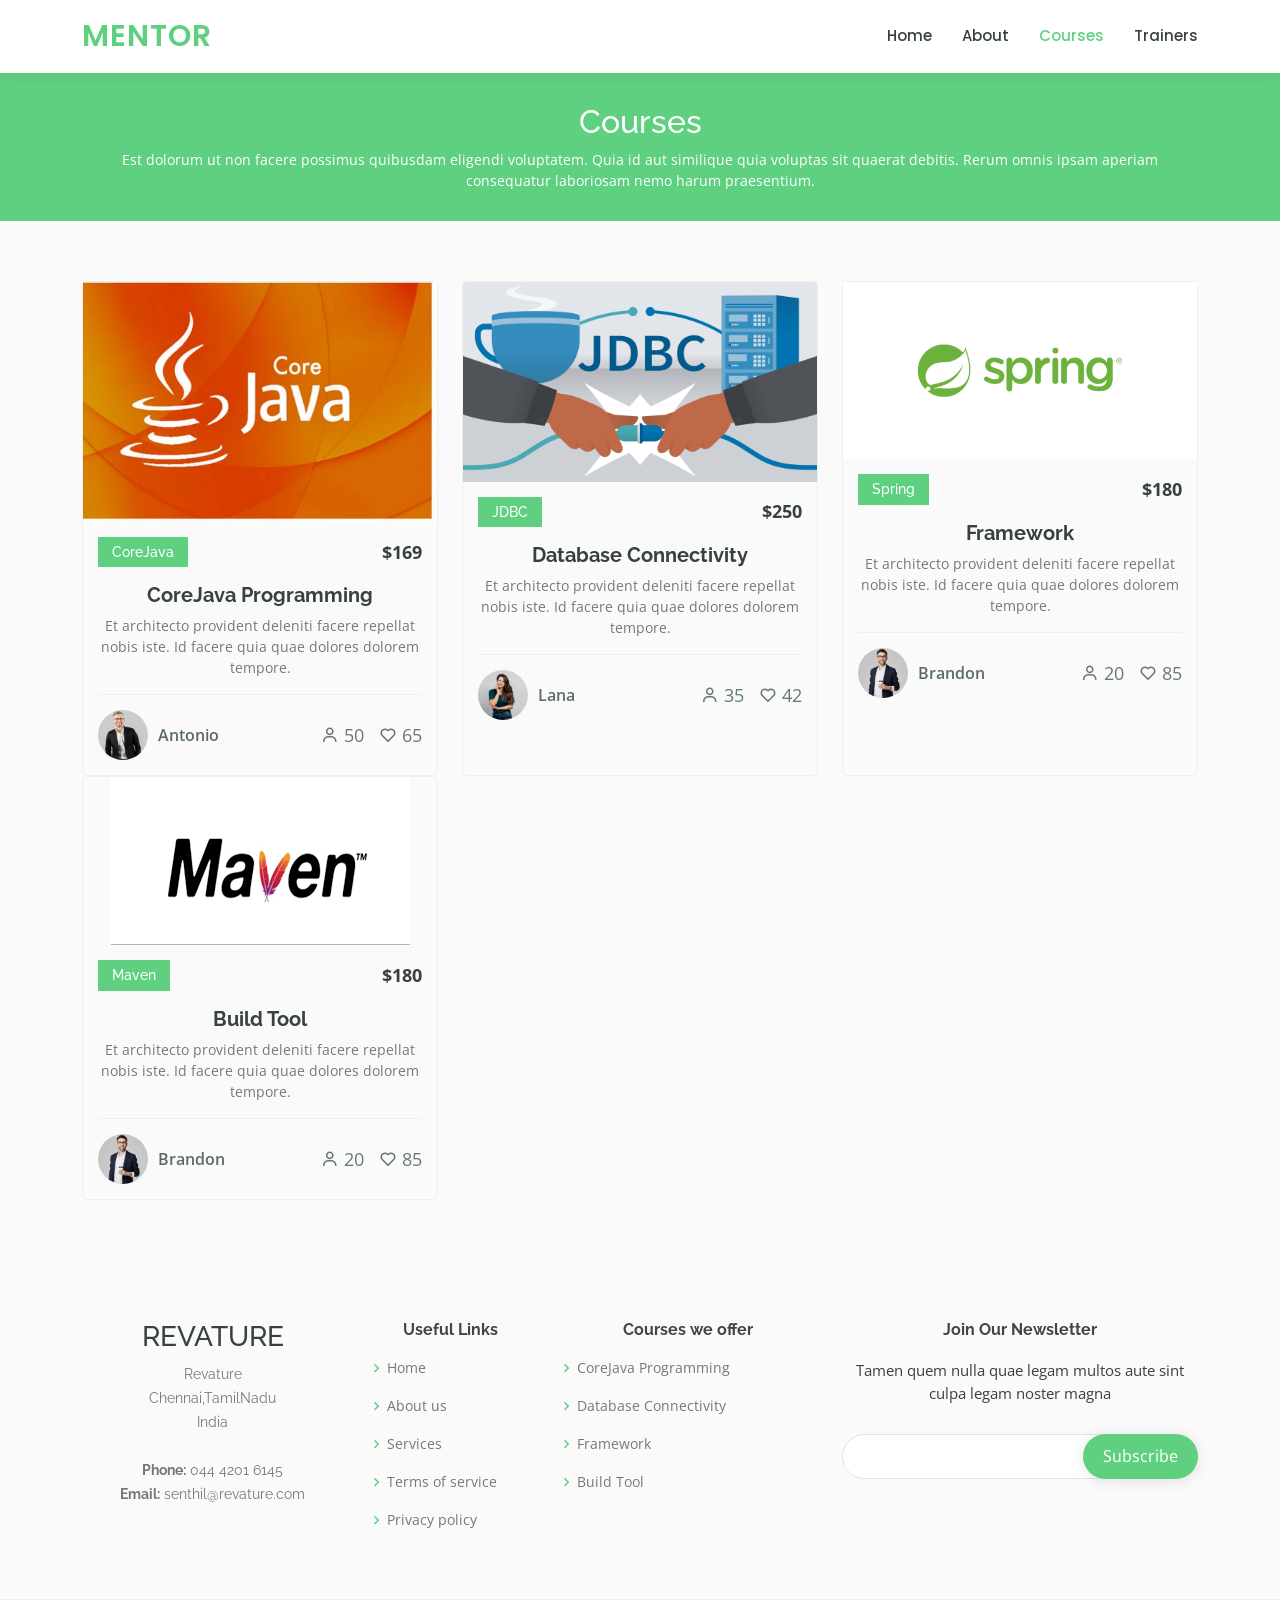
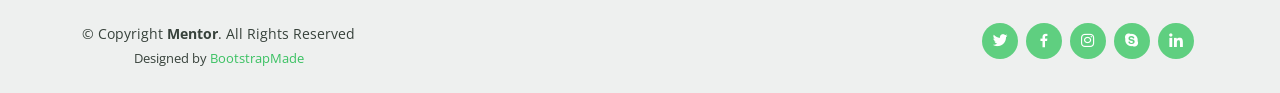
<file: Mentor/courses.html>
<!DOCTYPE html>
<html lang="en">

<head>
  <meta charset="utf-8">
  <meta content="width=device-width, initial-scale=1.0" name="viewport">

  <title>Courses - Revature</title>
  <meta content="" name="description">
  <meta content="" name="keywords">

  <!-- Favicons -->
  <link href="my_img/fav_icon.png" rel="icon">
  

  <!-- Google Fonts -->
  <link href="https://fonts.googleapis.com/css?family=Open+Sans:300,300i,400,400i,600,600i,700,700i|Raleway:300,300i,400,400i,500,500i,600,600i,700,700i|Poppins:300,300i,400,400i,500,500i,600,600i,700,700i" rel="stylesheet">

  <!-- Vendor CSS Files -->
  <link href="assets/vendor/animate.css/animate.min.css" rel="stylesheet">
  <link href="assets/vendor/aos/aos.css" rel="stylesheet">
  <link href="assets/vendor/bootstrap/css/bootstrap.min.css" rel="stylesheet">
  <link href="assets/vendor/bootstrap-icons/bootstrap-icons.css" rel="stylesheet">
  <link href="assets/vendor/boxicons/css/boxicons.min.css" rel="stylesheet">
  <link href="assets/vendor/remixicon/remixicon.css" rel="stylesheet">
  <link href="assets/vendor/swiper/swiper-bundle.min.css" rel="stylesheet">

  <!-- Template Main CSS File -->
  <link href="assets/css/style.css" rel="stylesheet">

  <!-- =======================================================
  * Template Name: Mentor - v4.10.0
  * Template URL: https://bootstrapmade.com/mentor-free-education-bootstrap-theme/
  * Author: BootstrapMade.com
  * License: https://bootstrapmade.com/license/
  ======================================================== -->
</head>

<body>

  <!-- ======= Header ======= -->
  <header id="header" class="fixed-top">
    <div class="container d-flex align-items-center">

      <h1 class="logo me-auto"><a href="index.html">Mentor</a></h1>
      <!-- Uncomment below if you prefer to use an image logo -->
      <!-- <a href="index.html" class="logo me-auto"><img src="assets/img/logo.png" alt="" class="img-fluid"></a>-->

      <nav id="navbar" class="navbar order-last order-lg-0">
        <ul>
          <li><a href="index.html">Home</a></li>
          <li><a href="about.html">About</a></li>
          <li><a class="active" href="courses.html">Courses</a></li>
          <li><a href="trainers.html">Trainers</a></li>
        </ul>
        <i class="bi bi-list mobile-nav-toggle"></i>
      </nav><!-- .navbar -->

    </div>
  </header><!-- End Header -->

  <main id="main" data-aos="fade-in">

    <!-- ======= Breadcrumbs ======= -->
    <div class="breadcrumbs">
      <div class="container">
        <h2>Courses</h2>
        <p>Est dolorum ut non facere possimus quibusdam eligendi voluptatem. Quia id aut similique quia voluptas sit quaerat debitis. Rerum omnis ipsam aperiam consequatur laboriosam nemo harum praesentium. </p>
      </div>
    </div><!-- End Breadcrumbs -->

    <!-- ======= Courses Section ======= -->
    <section id="courses" class="courses">
      <div class="container" data-aos="fade-up">

        <div class="row" data-aos="zoom-in" data-aos-delay="100">

          <div class="col-lg-4 col-md-6 d-flex align-items-stretch">
            <div class="course-item">
              <img src="my_img/CoreJava.webp" class="img-fluid" alt="...">
              <div class="course-content">
                <div class="d-flex justify-content-between align-items-center mb-3">
                  <h4>CoreJava</h4>
                  <p class="price">$169</p>
                </div>

                <h3><a href="course-details_CoreJava.html">CoreJava Programming</a></h3>
                <p>Et architecto provident deleniti facere repellat nobis iste. Id facere quia quae dolores dolorem tempore.</p>
                <div class="trainer d-flex justify-content-between align-items-center">
                  <div class="trainer-profile d-flex align-items-center">
                    <img src="my_img/trainers/trainer-1.jpg" class="img-fluid" alt="">
                    <span>Antonio</span>
                  </div>
                  <div class="trainer-rank d-flex align-items-center">
                    <i class="bx bx-user"></i>&nbsp;50
                    &nbsp;&nbsp;
                    <i class="bx bx-heart"></i>&nbsp;65
                  </div>
                </div>
              </div>
            </div>
          </div> <!-- End Course Item-->

          <div class="col-lg-4 col-md-6 d-flex align-items-stretch mt-4 mt-md-0">
            <div class="course-item">
              <img src="my_img/JDBC.jpg" class="img-fluid" alt="...">
              <div class="course-content">
                <div class="d-flex justify-content-between align-items-center mb-3">
                  <h4>JDBC</h4>
                  <p class="price">$250</p>
                </div>

                <h3><a href="course-details_JDBC.html">Database Connectivity</a></h3>
                <p>Et architecto provident deleniti facere repellat nobis iste. Id facere quia quae dolores dolorem tempore.</p>
                <div class="trainer d-flex justify-content-between align-items-center">
                  <div class="trainer-profile d-flex align-items-center">
                    <img src="my_img/trainers/trainer-2.jpg" class="img-fluid" alt="">
                    <span>Lana</span>
                  </div>
                  <div class="trainer-rank d-flex align-items-center">
                    <i class="bx bx-user"></i>&nbsp;35
                    &nbsp;&nbsp;
                    <i class="bx bx-heart"></i>&nbsp;42
                  </div>
                </div>
              </div>
            </div>
          </div> <!-- End Course Item-->

          <div class="col-lg-4 col-md-6 d-flex align-items-stretch mt-4 mt-lg-0">
            <div class="course-item">
              <img src="my_img/spring.png" class="img-fluid" alt="...">
              <div class="course-content">
                <div class="d-flex justify-content-between align-items-center mb-3">
                  <h4>Spring</h4>
                  <p class="price">$180</p>
                </div>

                <h3><a href="course-details_spring.html">Framework</a></h3>
                <p>Et architecto provident deleniti facere repellat nobis iste. Id facere quia quae dolores dolorem tempore.</p>
                <div class="trainer d-flex justify-content-between align-items-center">
                  <div class="trainer-profile d-flex align-items-center">
                    <img src="my_img/trainers/trainer-3.jpg" class="img-fluid" alt="">
                    <span>Brandon</span>
                  </div>
                  <div class="trainer-rank d-flex align-items-center">
                    <i class="bx bx-user"></i>&nbsp;20
                    &nbsp;&nbsp;
                    <i class="bx bx-heart"></i>&nbsp;85
                  </div>
                </div>
              </div>
            </div>
          </div> <!-- End Course Item-->

          <div class="col-lg-4 col-md-6 d-flex align-items-stretch mt-4 mt-lg-0">
            <div class="course-item">
              <img src="my_img/maven.png" class="img-fluid" alt="...">
              <div class="course-content">
                <div class="d-flex justify-content-between align-items-center mb-3">
                  <h4>Maven</h4>
                  <p class="price">$180</p>
                </div>

                <h3><a href="course-details_maven.html">Build Tool</a></h3>
                <p>Et architecto provident deleniti facere repellat nobis iste. Id facere quia quae dolores dolorem tempore.</p>
                <div class="trainer d-flex justify-content-between align-items-center">
                  <div class="trainer-profile d-flex align-items-center">
                    <img src="my_img/trainers/trainer-3.jpg" class="img-fluid" alt="">
                    <span>Brandon</span>
                  </div>
                  <div class="trainer-rank d-flex align-items-center">
                    <i class="bx bx-user"></i>&nbsp;20
                    &nbsp;&nbsp;
                    <i class="bx bx-heart"></i>&nbsp;85
                  </div>
                </div>
              </div>
            </div>
          </div> <!-- End Course Item-->

        </div>

      </div>
    </section><!-- End Courses Section -->

  </main><!-- End #main -->

  <!-- ======= Footer ======= -->
  <footer id="footer">

    <div class="footer-top">
      <div class="container">
        <div class="row">

          <div class="col-lg-3 col-md-6 footer-contact">
            <h3>REVATURE</h3>
            <p>
              Revature <br>
              Chennai,TamilNadu<br>
              India <br><br>
              <strong>Phone:</strong> 044 4201 6145<br>
              <strong>Email:</strong> senthil@revature.com<br>
            </p>
          </div>

          <div class="col-lg-2 col-md-6 footer-links">
            <h4>Useful Links</h4>
            <ul>
              <li><i class="bx bx-chevron-right"></i> <a href="#">Home</a></li>
              <li><i class="bx bx-chevron-right"></i> <a href="#">About us</a></li>
              <li><i class="bx bx-chevron-right"></i> <a href="#">Services</a></li>
              <li><i class="bx bx-chevron-right"></i> <a href="#">Terms of service</a></li>
              <li><i class="bx bx-chevron-right"></i> <a href="#">Privacy policy</a></li>
            </ul>
          </div>

          <div class="col-lg-3 col-md-6 footer-links">
            <h4>Courses we offer</h4>
            <ul>
              <li><i class="bx bx-chevron-right"></i> <a href="#">CoreJava Programming</a></li>
              <li><i class="bx bx-chevron-right"></i> <a href="#">Database Connectivity</a></li>
              <li><i class="bx bx-chevron-right"></i> <a href="#">Framework</a></li>
              <li><i class="bx bx-chevron-right"></i> <a href="#">Build Tool</a></li>
            </ul>
          </div>

          <div class="col-lg-4 col-md-6 footer-newsletter">
            <h4>Join Our Newsletter</h4>
            <p>Tamen quem nulla quae legam multos aute sint culpa legam noster magna</p>
            <form action="" method="post">
              <input type="email" name="email"><input type="submit" value="Subscribe">
            </form>
          </div>

        </div>
      </div>
    </div>

    <div class="container d-md-flex py-4">

      <div class="me-md-auto text-center text-md-start">
        <div class="copyright">
          &copy; Copyright <strong><span>Mentor</span></strong>. All Rights Reserved
        </div>
        <div class="credits">
          <!-- All the links in the footer should remain intact. -->
          <!-- You can delete the links only if you purchased the pro version. -->
          <!-- Licensing information: https://bootstrapmade.com/license/ -->
          <!-- Purchase the pro version with working PHP/AJAX contact form: https://bootstrapmade.com/mentor-free-education-bootstrap-theme/ -->
          Designed by <a href="https://bootstrapmade.com/">BootstrapMade</a>
        </div>
      </div>
      <div class="social-links text-center text-md-right pt-3 pt-md-0">
        <a href="#" class="twitter"><i class="bx bxl-twitter"></i></a>
        <a href="#" class="facebook"><i class="bx bxl-facebook"></i></a>
        <a href="#" class="instagram"><i class="bx bxl-instagram"></i></a>
        <a href="#" class="google-plus"><i class="bx bxl-skype"></i></a>
        <a href="#" class="linkedin"><i class="bx bxl-linkedin"></i></a>
      </div>
    </div>
  </footer><!-- End Footer -->

  <div id="preloader"></div>
  <a href="#" class="back-to-top d-flex align-items-center justify-content-center"><i class="bi bi-arrow-up-short"></i></a>

  <!-- Vendor JS Files -->
  <script src="assets/vendor/purecounter/purecounter_vanilla.js"></script>
  <script src="assets/vendor/aos/aos.js"></script>
  <script src="assets/vendor/bootstrap/js/bootstrap.bundle.min.js"></script>
  <script src="assets/vendor/swiper/swiper-bundle.min.js"></script>
  <script src="assets/vendor/php-email-form/validate.js"></script>

  <!-- Template Main JS File -->
  <script src="assets/js/main.js"></script>

</body>

</html>
</file>
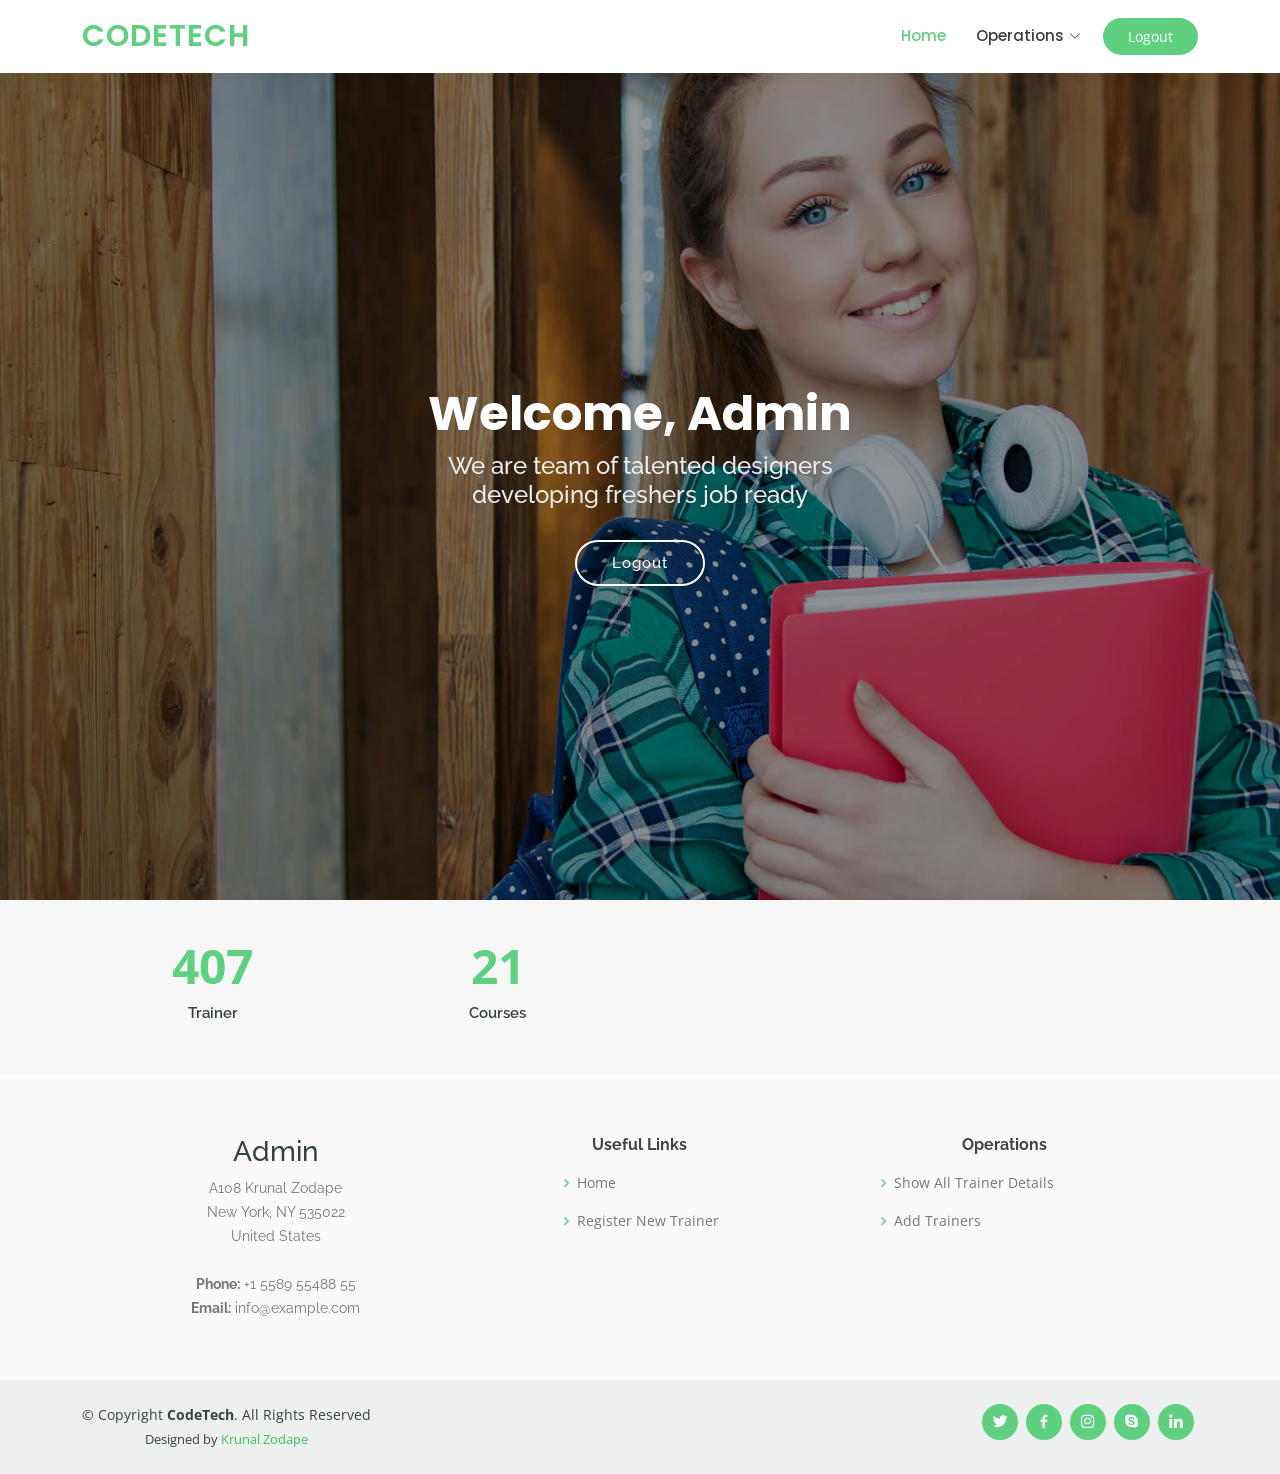
<file: Mentor/index2.html>
<!DOCTYPE html>
<html lang="en">
  <head>
    <meta charset="utf-8" />
    <meta content="width=device-width, initial-scale=1.0" name="viewport" />

    <title>REVATURE</title>
    <meta content="" name="description" />
    <meta content="" name="keywords" />

    <!-- Favicons -->
    <link href="my_img/fav_icon.png" rel="icon">
    <link href="assets/img/apple-touch-icon.png" rel="apple-touch-icon">
  

    <!-- Google Fonts -->
    <link
      href="https://fonts.googleapis.com/css?family=Open+Sans:300,300i,400,400i,600,600i,700,700i|Raleway:300,300i,400,400i,500,500i,600,600i,700,700i|Poppins:300,300i,400,400i,500,500i,600,600i,700,700i"
      rel="stylesheet"
    />

      <!-- Vendor CSS Files -->
      <link href="assets/vendor/animate.css/animate.min.css" rel="stylesheet">
      <link href="assets/vendor/aos/aos.css" rel="stylesheet">
      <link href="assets/vendor/bootstrap/css/bootstrap.min.css" rel="stylesheet">
      <link href="assets/vendor/bootstrap-icons/bootstrap-icons.css" rel="stylesheet">
      <link href="assets/vendor/boxicons/css/boxicons.min.css" rel="stylesheet">
      <link href="assets/vendor/remixicon/remixicon.css" rel="stylesheet">
      <link href="assets/vendor/swiper/swiper-bundle.min.css" rel="stylesheet">
    
      <!-- Template Main CSS File -->
      <link href="assets/css/style.css" rel="stylesheet">

    <!-- =======================================================
  * Template Name: Mentor - v4.10.0
  * Template URL: https://bootstrapmade.com/mentor-free-education-bootstrap-theme/
  * Author: BootstrapMade.com
  * License: https://bootstrapmade.com/license/
  ======================================================== -->
  </head>

  <body>
    <!-- ======= Header ======= -->
    <header id="header" class="fixed-top">
      <div class="container d-flex align-items-center">
        <h1 class="logo me-auto"><a href="index2.html">CodeTech</a></h1>
        <!-- Uncomment below if you prefer to use an image logo -->
        <!-- <a href="index.html" class="logo me-auto"><img src="assets/img/logo.png" alt="" class="img-fluid"></a>-->

        <nav id="navbar" class="navbar order-last order-lg-0">
          <ul>
            <li><a class="active" href="index2.html">Home</a></li>
            <li class="dropdown">
              <a href="#"
                ><span>Operations</span> <i class="bi bi-chevron-down"></i
              ></a>
              <ul>
                <li><a href="showBatches.html">Show All Batch Details</a></li>
                <li><a href="addBatch.html">Add Batch</a></li>
              </ul>
            </li>
            
          </ul>
          <i class="bi bi-list mobile-nav-toggle"></i>
        </nav>
        <!-- .navbar -->

        <a href="" class="get-started-btn">Logout</a>
      </div>
    </header>
    <!-- End Header -->

    <!-- ======= Hero Section ======= -->
    <section id="hero" class="d-flex justify-content-center align-items-center">
      <div
        class="container position-relative"
        data-aos="zoom-in"
        data-aos-delay="100"
      >
        <h1>Welcome, Admin</h1>
        <h2>We are team of talented designers <br>developing freshers job ready</br></h2>
        <a href="" class="btn-get-started">Logout</a>
      </div>
    </section>
    <!-- End Hero -->

    <main id="main">
      <!-- ======= About Section ======= -->

      <!-- End About Section -->

      <!-- ======= Counts Section ======= -->
      <section id="counts" class="counts section-bg">
        <div class="container">
          <div class="row counters">
            <div class="col-lg-3 col-6 text-center">
              <span
                data-purecounter-start="0"
                data-purecounter-end="1232"
                data-purecounter-duration="1"
                class="purecounter"
              ></span>
              <p>Trainer</p>
            </div>

            <div class="col-lg-3 col-6 text-center">
              <span
                data-purecounter-start="0"
                data-purecounter-end="64"
                data-purecounter-duration="1"
                class="purecounter"
              ></span>
              <p>Courses</p>
            </div>
          </div>
        </div>
      </section>
      <!-- End Counts Section -->
    </main>
    <!-- End #main -->

    <!-- ======= Footer ======= -->
    <footer id="footer">
      <div class="footer-top">
        <div class="container">
          <div class="row" style="justify-content: space-around;">
            <div class="col-lg-3 col-md-6 footer-contact">
              <h3>Admin</h3>
              <p>
                A108 Krunal Zodape <br />
                New York, NY 535022<br />
                United States <br /><br />
                <strong>Phone:</strong> +1 5589 55488 55<br />
                <strong>Email:</strong> info@example.com<br />
              </p>
            </div>

            <div class="col-lg-2 col-md-6 footer-links">
              <h4>Useful Links</h4>
              <ul>
                <li>
                  <i class="bx bx-chevron-right"></i> <a href="index.html">Home</a>
                </li>
                <li>
                  <i class="bx bx-chevron-right"></i> <a href="register.html">Register New Trainer</a>
                </li>
              </ul>
            </div>

            <div class="col-lg-3 col-md-6 footer-links">
              <h4>Operations</h4>
              <ul>
                <li>
                  <i class="bx bx-chevron-right"></i> <a href="show.html">Show All Trainer Details</a>
                </li>
                <li>
                  <i class="bx bx-chevron-right"></i>
                  <a href="add.html">Add Trainers</a>
                </li>
              </ul>
            </div>
          </div>
        </div>
      </div>

      <div class="container d-md-flex py-4">
        <div class="me-md-auto text-center text-md-start">
          <div class="copyright">
            &copy; Copyright <strong><span>CodeTech</span></strong
            >. All Rights Reserved
          </div>
          <div class="credits">
            <!-- All the links in the footer should remain intact. -->
            <!-- You can delete the links only if you purchased the pro version. -->
            <!-- Licensing information: https://bootstrapmade.com/license/ -->
            <!-- Purchase the pro version with working PHP/AJAX contact form: https://bootstrapmade.com/mentor-free-education-bootstrap-theme/ -->
            Designed by <a>Krunal Zodape</a>
          </div>
        </div>
        <div class="social-links text-center text-md-right pt-3 pt-md-0">
          <a href="#" class="twitter"><i class="bx bxl-twitter"></i></a>
          <a href="#" class="facebook"><i class="bx bxl-facebook"></i></a>
          <a href="#" class="instagram"><i class="bx bxl-instagram"></i></a>
          <a href="#" class="google-plus"><i class="bx bxl-skype"></i></a>
          <a href="#" class="linkedin"><i class="bx bxl-linkedin"></i></a>
        </div>
      </div>
    </footer>
    <!-- End Footer -->

    <div id="preloader"></div>
    <a
      href="#"
      class="back-to-top d-flex align-items-center justify-content-center"
      ><i class="bi bi-arrow-up-short"></i
    ></a>

    <!-- Vendor JS Files -->
    <script src="assets/vendor/purecounter/purecounter_vanilla.js"></script>
    <script src="assets/vendor/aos/aos.js"></script>
    <script src="assets/vendor/bootstrap/js/bootstrap.bundle.min.js"></script>
    <script src="assets/vendor/swiper/swiper-bundle.min.js"></script>
    <script src="assets/vendor/php-email-form/validate.js"></script>

    <!-- Template Main JS File -->
    <script src="assets/js/main.js"></script>
  </body>
</html>
</file>
<file: Mentor/assets/css/style.css>
/**
* Template Name: Mentor - v4.10.0
* Template URL: https://bootstrapmade.com/mentor-free-education-bootstrap-theme/
* Author: BootstrapMade.com
* License: https://bootstrapmade.com/license/
*/

/*--------------------------------------------------------------
# General
--------------------------------------------------------------*/
body {
  font-family: "Open Sans", sans-serif;
  color: #444444;
}

a {
  color: #5fcf80;
  text-decoration: none;
}

a:hover {
  color: #86db9f;
  text-decoration: none;
}

h1,
h2,
h3,
h4,
h5,
h6 {
  font-family: "Raleway", sans-serif;
}

/*--------------------------------------------------------------
# Back to top button
--------------------------------------------------------------*/
.back-to-top {
  position: fixed;
  visibility: hidden;
  opacity: 0;
  right: 15px;
  bottom: 15px;
  z-index: 996;
  background: #5fcf80;
  width: 40px;
  height: 40px;
  border-radius: 50px;
  transition: all 0.4s;
}

.back-to-top i {
  font-size: 28px;
  color: #fff;
  line-height: 0;
}

.back-to-top:hover {
  background: #7ed899;
  color: #fff;
}

.back-to-top.active {
  visibility: visible;
  opacity: 1;
}

/*--------------------------------------------------------------
# Preloader
--------------------------------------------------------------*/
#preloader {
  position: fixed;
  top: 0;
  left: 0;
  right: 0;
  bottom: 0;
  z-index: 9999;
  overflow: hidden;
  background: #fff;
}

#preloader:before {
  content: "";
  position: fixed;
  top: calc(50% - 30px);
  left: calc(50% - 30px);
  border: 6px solid #5fcf80;
  border-top-color: #fff;
  border-bottom-color: #fff;
  border-radius: 50%;
  width: 60px;
  height: 60px;
  -webkit-animation: animate-preloader 1s linear infinite;
  animation: animate-preloader 1s linear infinite;
}

@-webkit-keyframes animate-preloader {
  0% {
    transform: rotate(0deg);
  }

  100% {
    transform: rotate(360deg);
  }
}

@keyframes animate-preloader {
  0% {
    transform: rotate(0deg);
  }

  100% {
    transform: rotate(360deg);
  }
}

/*--------------------------------------------------------------
# Disable aos animation delay on mobile devices
--------------------------------------------------------------*/
@media screen and (max-width: 768px) {
  [data-aos-delay] {
    transition-delay: 0 !important;
  }
}

/*--------------------------------------------------------------
# Header
--------------------------------------------------------------*/
#header {
  background: #fff;
  transition: all 0.5s;
  z-index: 997;
  padding: 15px 0;
  box-shadow: 0px 0 18px rgba(55, 66, 59, 0.08);
}

#header .logo {
  font-size: 30px;
  margin: 0;
  padding: 0;
  line-height: 1;
  font-weight: 600;
  letter-spacing: 1px;
  text-transform: uppercase;
  font-family: "Poppins", sans-serif;
}

#header .logo a {
  color: #5fcf80;
}

#header .logo img {
  max-height: 40px;
}

/**
* Get Startet Button 
*/
.get-started-btn {
  margin-left: 22px;
  background: #5fcf80;
  color: #fff;
  border-radius: 50px;
  padding: 8px 25px;
  white-space: nowrap;
  transition: 0.3s;
  font-size: 14px;
  display: inline-block;
}

.get-started-btn:hover {
  background: #3ac162;
  color: #fff;
}

@media (max-width: 768px) {
  .get-started-btn {
    margin: 0 15px 0 0;
    padding: 6px 18px;
  }
}

/*--------------------------------------------------------------
# Navigation Menu
--------------------------------------------------------------*/
/**
* Desktop Navigation 
*/
.navbar {
  padding: 0;
}

.navbar ul {
  margin: 0;
  padding: 0;
  display: flex;
  list-style: none;
  align-items: center;
}

.navbar li {
  position: relative;
}

.navbar a,
.navbar a:focus {
  display: flex;
  align-items: center;
  justify-content: space-between;
  padding: 10px 0 10px 30px;
  font-family: "Poppins", sans-serif;
  font-size: 15px;
  font-weight: 500;
  color: #37423b;
  white-space: nowrap;
  transition: 0.3s;
}

.navbar a i,
.navbar a:focus i {
  font-size: 12px;
  line-height: 0;
  margin-left: 5px;
}

.navbar a:hover,
.navbar .active,
.navbar .active:focus,
.navbar li:hover>a {
  color: #5fcf80;
}

.navbar .dropdown ul {
  display: block;
  position: absolute;
  left: 30px;
  top: calc(100% + 30px);
  margin: 0;
  padding: 10px 0;
  z-index: 99;
  opacity: 0;
  visibility: hidden;
  background: #fff;
  box-shadow: 0px 0px 30px rgba(127, 137, 161, 0.25);
  transition: 0.3s;
  border-radius: 4px;
}

.navbar .dropdown ul li {
  min-width: 200px;
}

.navbar .dropdown ul a {
  padding: 10px 20px;
  font-size: 14px;
  text-transform: none;
  font-weight: 500;
}

.navbar .dropdown ul a i {
  font-size: 12px;
}

.navbar .dropdown ul a:hover,
.navbar .dropdown ul .active:hover,
.navbar .dropdown ul li:hover>a {
  color: #5fcf80;
}

.navbar .dropdown:hover>ul {
  opacity: 1;
  top: 100%;
  visibility: visible;
}

.navbar .dropdown .dropdown ul {
  top: 0;
  left: calc(100% - 30px);
  visibility: hidden;
}

.navbar .dropdown .dropdown:hover>ul {
  opacity: 1;
  top: 0;
  left: 100%;
  visibility: visible;
}

@media (max-width: 1366px) {
  .navbar .dropdown .dropdown ul {
    left: -90%;
  }

  .navbar .dropdown .dropdown:hover>ul {
    left: -100%;
  }
}
/**
* Mobile Navigation 
*/
.mobile-nav-toggle {
  color: #37423b;
  font-size: 28px;
  cursor: pointer;
  display: none;
  line-height: 0;
  transition: 0.5s;
}

.mobile-nav-toggle.bi-x {
  color: #fff;
}

@media (max-width: 991px) {
  .mobile-nav-toggle {
    display: block;
  }

  .navbar ul {
    display: none;
  }
}
@media (max-width: 991px){
.table-responsive{display:block;
  height: 100vh;
  padding-top:30%;
  margin-bottom:100%;
  top: 15px;}
}
.navbar-mobile {
  position: fixed;
  overflow: hidden;
  top: 0;
  right: 0;
  left: 0;
  bottom: 0;
  background: rgba(32, 38, 34, 0.9);
  transition: 0.3s;
  z-index: 999;
}

.navbar-mobile .mobile-nav-toggle {
  position: absolute;
  top: 15px;
  right: 15px;
}

.navbar-mobile ul {
  display: block;
  position: absolute;
  top: 55px;
  right: 15px;
  bottom: 15px;
  left: 15px;
  padding: 10px 0;
  border-radius: 6px;
  background-color: #fff;
  overflow-y: auto;
  transition: 0.3s;
}

.navbar-mobile a,
.navbar-mobile a:focus {
  padding: 10px 20px;
  font-size: 15px;
  color: #37423b;
}

.navbar-mobile a:hover,
.navbar-mobile .active,
.navbar-mobile li:hover>a {
  color: #5fcf80;
}

.navbar-mobile .getstarted,
.navbar-mobile .getstarted:focus {
  margin: 15px;
}

.navbar-mobile .dropdown ul {
  position: static;
  display: none;
  margin: 10px 20px;
  padding: 10px 0;
  z-index: 99;
  opacity: 1;
  visibility: visible;
  background: #fff;
  box-shadow: 0px 0px 30px rgba(127, 137, 161, 0.25);
}

.navbar-mobile .dropdown ul li {
  min-width: 200px;
}

.navbar-mobile .dropdown ul a {
  padding: 10px 20px;
}

.navbar-mobile .dropdown ul a i {
  font-size: 12px;
}

.navbar-mobile .dropdown ul a:hover,
.navbar-mobile .dropdown ul .active:hover,
.navbar-mobile .dropdown ul li:hover>a {
  color: #5fcf80;
}

.navbar-mobile .dropdown>.dropdown-active {
  display: block;
}

/*--------------------------------------------------------------
# Hero Section
--------------------------------------------------------------*/
#hero {
  width: 100%;
  height: 100vh;
  background: url("../img/hero-bg.jpg") top center;
  background-size: cover;
  position: relative;
}

#hero:before {
  content: "";
  background: rgba(0, 0, 0, 0.4);
  position: absolute;
  bottom: 0;
  top: 0;
  left: 0;
  right: 0;
}

#hero .container {
  padding-top: 72px;
}

@media (max-width: 992px) {
  #hero .container {
    padding-top: 62px;
  }
}

#hero h1 {
  margin: 0;
  font-size: 48px;
  font-weight: 700;
  line-height: 56px;
  color: #fff;
  font-family: "Poppins", sans-serif;
}

#hero h2 {
  color: #eee;
  margin: 10px 0 0 0;
  font-size: 24px;
}

#hero .btn-get-started {
  font-family: "Raleway", sans-serif;
  font-weight: 500;
  font-size: 15px;
  letter-spacing: 1px;
  display: inline-block;
  padding: 10px 35px;
  border-radius: 50px;
  transition: 0.5s;
  margin-top: 30px;
  border: 2px solid #fff;
  color: #fff;
}

#hero .btn-get-started:hover {
  background: #5fcf80;
  border: 2px solid #5fcf80;
}

@media (min-width: 1024px) {
  #hero {
    background-attachment: fixed;
  }
}

@media (max-width: 768px) {
  #hero {
    height: 100vh;
  }

  #hero h1 {
    font-size: 28px;
    line-height: 36px;
  }

  #hero h2 {
    font-size: 18px;
    line-height: 24px;
  }
}

/*--------------------------------------------------------------
# Sections General
--------------------------------------------------------------*/
section {
  padding: 60px 0;
  overflow: hidden;
}

.section-bg {
  background-color: #f6f7f6;
}

.section-title {
  padding-bottom: 40px;
}

.section-title h2 {
  font-size: 14px;
  font-weight: 500;
  padding: 0;
  line-height: 1px;
  margin: 0 0 5px 0;
  letter-spacing: 2px;
  text-transform: uppercase;
  color: #aaaaaa;
  font-family: "Poppins", sans-serif;
}

.section-title h2::after {
  content: "";
  width: 120px;
  height: 1px;
  display: inline-block;
  background: #9ae1af;
  margin: 4px 10px;
}

.section-title p {
  margin: 0;
  margin: 0;
  font-size: 36px;
  font-weight: 700;
  text-transform: uppercase;
  font-family: "Poppins", sans-serif;
  color: #37423b;
}

.breadcrumbs {
  margin-top: 73px;
  text-align: center;
  background: #5fcf80;
  padding: 30px 0;
  color: #fff;
}

@media (max-width: 992px) {
  .breadcrumbs {
    margin-top: 63px;
  }
}

.breadcrumbs h2 {
  font-size: 32px;
  font-weight: 500;
}

.breadcrumbs p {
  font-size: 14px;
  margin-bottom: 0;
}

/*--------------------------------------------------------------
# About
--------------------------------------------------------------*/
.about .content h3 {
  font-weight: 600;
  font-size: 26px;
}

.about .content ul {
  list-style: none;
  padding: 0;
}

.about .content ul li {
  padding-bottom: 10px;
}

.about .content ul i {
  font-size: 20px;
  padding-right: 4px;
  color: #5fcf80;
}

.about .content .learn-more-btn {
  background: #5fcf80;
  color: #fff;
  border-radius: 50px;
  padding: 8px 25px 9px 25px;
  white-space: nowrap;
  transition: 0.3s;
  font-size: 14px;
  display: inline-block;
}

.about .content .learn-more-btn:hover {
  background: #3ac162;
  color: #fff;
}

@media (max-width: 768px) {
  .about .content .learn-more-btn {
    margin: 0 48px 0 0;
    padding: 6px 18px;
  }
}

/*--------------------------------------------------------------
# Counts
--------------------------------------------------------------*/
.counts {
  padding: 30px 0;
}

.counts .counters span {
  font-size: 48px;
  display: block;
  color: #5fcf80;
  font-weight: 700;
}

.counts .counters p {
  padding: 0;
  margin: 0 0 20px 0;
  font-family: "Raleway", sans-serif;
  font-size: 15px;
  font-weight: 600;
  color: #37423b;
}

/*--------------------------------------------------------------
# Why Us
--------------------------------------------------------------*/
.why-us .content {
  padding: 30px;
  background: #5fcf80;
  border-radius: 4px;
  color: #fff;
}

.why-us .content h3 {
  font-weight: 700;
  font-size: 34px;
  margin-bottom: 30px;
}

.why-us .content p {
  margin-bottom: 30px;
}

.why-us .content .more-btn {
  display: inline-block;
  background: rgba(255, 255, 255, 0.2);
  padding: 6px 30px 8px 30px;
  color: #fff;
  border-radius: 50px;
  transition: all ease-in-out 0.4s;
}

.why-us .content .more-btn i {
  font-size: 14px;
}

.why-us .content .more-btn:hover {
  color: #5fcf80;
  background: #fff;
}

.why-us .icon-boxes .icon-box {
  text-align: center;
  background: #fff;
  padding: 40px 30px;
  width: 100%;
  border: 1px solid #eef0ef;
}

.why-us .icon-boxes .icon-box i {
  font-size: 32px;
  padding: 18px;
  color: #5fcf80;
  margin-bottom: 30px;
  background: #ecf9f0;
  border-radius: 50px;
}

.why-us .icon-boxes .icon-box h4 {
  font-size: 20px;
  font-weight: 700;
  margin: 0 0 30px 0;
}

.why-us .icon-boxes .icon-box p {
  font-size: 15px;
  color: #848484;
}

/*--------------------------------------------------------------
# Features
--------------------------------------------------------------*/
.features {
  padding-top: 0px;
}

.features .icon-box {
  display: flex;
  align-items: center;
  padding: 20px;
  transition: 0.3s;
  border: 1px solid #eef0ef;
}

.features .icon-box i {
  font-size: 32px;
  padding-right: 10px;
  line-height: 1;
}

.features .icon-box h3 {
  font-weight: 700;
  margin: 0;
  padding: 0;
  line-height: 1;
  font-size: 16px;
}

.features .icon-box h3 a {
  color: #37423b;
  transition: 0.3s;
}

.features .icon-box:hover {
  border-color: #5fcf80;
}

.features .icon-box:hover h3 a {
  color: #5fcf80;
}

/*--------------------------------------------------------------
# Courses
--------------------------------------------------------------*/
.courses .course-item {
  border-radius: 5px;
  border: 1px solid #eef0ef;
}

.courses .course-content {
  padding: 15px;
}

.courses .course-content h3 {
  font-weight: 700;
  font-size: 20px;
}

.courses .course-content h3 a {
  color: #37423b;
  transition: 0.3s;
}

.courses .course-content h3 a:hover {
  color: #5fcf80;
}

.courses .course-content p {
  font-size: 14px;
  color: #777777;
}

.courses .course-content h4 {
  font-size: 14px;
  background: #5fcf80;
  padding: 7px 14px;
  color: #fff;
  margin: 0;
}

.courses .course-content .price {
  margin: 0;
  font-weight: 700;
  font-size: 18px;
  color: #37423b;
}

.courses .trainer {
  padding-top: 15px;
  border-top: 1px solid #eef0ef;
}

.courses .trainer .trainer-profile img {
  max-width: 50px;
  border-radius: 50px;
}

.courses .trainer .trainer-profile span {
  padding-left: 10px;
  font-weight: 600;
  font-size: 16px;
  color: #5a6c60;
}

.courses .trainer .trainer-rank {
  font-size: 18px;
  color: #657a6d;
}

/*--------------------------------------------------------------
# Trainers
--------------------------------------------------------------*/
.trainers .member {
  text-align: center;
  margin-bottom: 20px;
  background: #fff;
  border: 1px solid #eef0ef;
}

.trainers .member img {
  margin: -1px -1px 30px -1px;
}

.trainers .member .member-content {
  padding: 0 20px 30px 20px;
}

.trainers .member h4 {
  font-weight: 700;
  margin-bottom: 2px;
  font-size: 18px;
}

.trainers .member span {
  font-style: italic;
  display: block;
  font-size: 13px;
}

.trainers .member p {
  padding-top: 10px;
  font-size: 14px;
  font-style: italic;
  color: #aaaaaa;
}

.trainers .member .social {
  margin-top: 15px;
}

.trainers .member .social a {
  color: #7e9486;
  transition: 0.3s;
}

.trainers .member .social a:hover {
  color: #5fcf80;
}

.trainers .member .social i {
  font-size: 18px;
  margin: 0 2px;
}

/*--------------------------------------------------------------
# Testimonials
--------------------------------------------------------------*/
.testimonials .testimonial-wrap {
  padding-left: 50px;
}

.testimonials .testimonials-carousel,
.testimonials .testimonials-slider {
  overflow: hidden;
}

.testimonials .testimonial-item {
  box-sizing: content-box;
  padding: 30px 30px 30px 60px;
  margin: 30px 15px;
  min-height: 200px;
  border: 1px solid #eef0ef;
  position: relative;
  background: #fff;
}

.testimonials .testimonial-item .testimonial-img {
  width: 90px;
  border-radius: 10px;
  border: 6px solid #fff;
  position: absolute;
  left: -45px;
}

.testimonials .testimonial-item h3 {
  font-size: 18px;
  font-weight: bold;
  margin: 10px 0 5px 0;
  color: #111;
}

.testimonials .testimonial-item h4 {
  font-size: 14px;
  color: #999;
  margin: 0;
}

.testimonials .testimonial-item .quote-icon-left,
.testimonials .testimonial-item .quote-icon-right {
  color: #c1ecce;
  font-size: 26px;
}

.testimonials .testimonial-item .quote-icon-left {
  display: inline-block;
  left: -5px;
  position: relative;
}

.testimonials .testimonial-item .quote-icon-right {
  display: inline-block;
  right: -5px;
  position: relative;
  top: 10px;
}

.testimonials .testimonial-item p {
  font-style: italic;
  margin: 15px auto 15px auto;
}

.testimonials .swiper-pagination {
  margin-top: 20px;
  position: relative;
}

.testimonials .swiper-pagination .swiper-pagination-bullet {
  width: 12px;
  height: 12px;
  background-color: #fff;
  opacity: 1;
  border: 1px solid #5fcf80;
}

.testimonials .swiper-pagination .swiper-pagination-bullet-active {
  background-color: #5fcf80;
}

@media (max-width: 767px) {
  .testimonials .testimonial-wrap {
    padding-left: 0;
  }

  .testimonials .testimonials-carousel,
  .testimonials .testimonials-slider {
    overflow: hidden;
  }

  .testimonials .testimonial-item {
    padding: 30px;
    margin: 15px;
  }

  .testimonials .testimonial-item .testimonial-img {
    position: static;
    left: auto;
  }
}

/*--------------------------------------------------------------
# Cource Details
--------------------------------------------------------------*/
.course-details h3 {
  font-size: 24px;
  margin: 30px 0 15px 0;
  font-weight: 700;
  position: relative;
  padding-bottom: 10px;
}

.course-details h3:before {
  content: "";
  position: absolute;
  display: block;
  width: 100%;
  height: 1px;
  background: #eef0ef;
  bottom: 0;
  left: 0;
}

.course-details h3:after {
  content: "";
  position: absolute;
  display: block;
  width: 60px;
  height: 1px;
  background: #5fcf80;
  bottom: 0;
  left: 0;
}

.course-details .course-info {
  background: #f6f7f6;
  padding: 10px 15px;
  margin-bottom: 15px;
}

.course-details .course-info h5 {
  font-weight: 400;
  font-size: 16px;
  margin: 0;
  font-family: "Poppins", sans-serif;
}

.course-details .course-info p {
  margin: 0;
  font-weight: 600;
}

.course-details .course-info a {
  color: #657a6d;
}

/*--------------------------------------------------------------
# Cource Details Tabs
--------------------------------------------------------------*/
.cource-details-tabs {
  overflow: hidden;
  padding-top: 0;
}

.cource-details-tabs .nav-tabs {
  border: 0;
}

.cource-details-tabs .nav-link {
  border: 0;
  padding: 12px 15px 12px 0;
  transition: 0.3s;
  color: #37423b;
  border-radius: 0;
  border-right: 2px solid #e2e7e4;
  font-weight: 600;
  font-size: 15px;
}

.cource-details-tabs .nav-link:hover {
  color: #5fcf80;
}

.cource-details-tabs .nav-link.active {
  color: #5fcf80;
  border-color: #5fcf80;
}

.cource-details-tabs .tab-pane.active {
  -webkit-animation: fadeIn 0.5s ease-out;
  animation: fadeIn 0.5s ease-out;
}

.cource-details-tabs .details h3 {
  font-size: 26px;
  font-weight: 600;
  margin-bottom: 20px;
  color: #37423b;
}

.cource-details-tabs .details p {
  color: #777777;
}

.cource-details-tabs .details p:last-child {
  margin-bottom: 0;
}

@media (max-width: 992px) {
  .cource-details-tabs .nav-link {
    border: 0;
    padding: 15px;
  }

  .cource-details-tabs .nav-link.active {
    color: #fff;
    background: #5fcf80;
  }
}

/*--------------------------------------------------------------
# Events
--------------------------------------------------------------*/
.events .card {
  border: 0;
  padding: 0 30px;
  margin-bottom: 60px;
  position: relative;
}

.events .card-img {
  width: calc(100% + 60px);
  margin-left: -30px;
  overflow: hidden;
  z-index: 9;
  border-radius: 0;
}

.events .card-img img {
  max-width: 100%;
  transition: all 0.3s ease-in-out;
}

.events .card-body {
  z-index: 10;
  background: #fff;
  border-top: 4px solid #fff;
  padding: 30px;
  box-shadow: 0px 2px 15px rgba(0, 0, 0, 0.1);
  margin-top: -60px;
  transition: 0.3s;
}

.events .card-title {
  font-weight: 700;
  text-align: center;
  margin-bottom: 20px;
}

.events .card-title a {
  color: #37423b;
  transition: 0.3s;
}

.events .card-text {
  color: #5e5e5e;
}

.events .read-more a {
  color: #777777;
  text-transform: uppercase;
  font-weight: 600;
  font-size: 12px;
  transition: 0.3s;
}

.events .read-more a:hover {
  color: #5fcf80;
}

.events .card:hover img {
  transform: scale(1.1);
}

.events .card:hover .card-body {
  border-color: #5fcf80;
}

.events .card:hover .card-body .card-title a {
  color: #5fcf80;
}

/*--------------------------------------------------------------
# Pricing
--------------------------------------------------------------*/
.pricing .box {
  padding: 20px;
  background: #fff;
  text-align: center;
  border: 1px solid #eef0ef;
  border-radius: 0;
  position: relative;
  overflow: hidden;
}

.pricing h3 {
  font-weight: 400;
  margin: -20px -20px 20px -20px;
  padding: 20px 15px;
  font-size: 16px;
  font-weight: 600;
  color: #777777;
  background: #f8f8f8;
}

.pricing h4 {
  font-size: 36px;
  color: #5fcf80;
  font-weight: 600;
  font-family: "Poppins", sans-serif;
  margin-bottom: 20px;
}

.pricing h4 sup {
  font-size: 20px;
  top: -15px;
  left: -3px;
}

.pricing h4 span {
  color: #bababa;
  font-size: 16px;
  font-weight: 300;
}

.pricing ul {
  padding: 0;
  list-style: none;
  color: #444444;
  text-align: center;
  line-height: 20px;
  font-size: 14px;
}

.pricing ul li {
  padding-bottom: 16px;
}

.pricing ul i {
  color: #5fcf80;
  font-size: 18px;
  padding-right: 4px;
}

.pricing ul .na {
  color: #ccc;
  text-decoration: line-through;
}

.pricing .btn-wrap {
  margin: 20px -20px -20px -20px;
  padding: 20px 15px;
  background: #f8f8f8;
  text-align: center;
}

.pricing .btn-buy {
  background: #5fcf80;
  display: inline-block;
  padding: 8px 35px;
  border-radius: 50px;
  color: #fff;
  transition: none;
  font-size: 14px;
  font-weight: 400;
  font-family: "Raleway", sans-serif;
  font-weight: 600;
  transition: 0.3s;
}

.pricing .btn-buy:hover {
  background: #3ac162;
}

.pricing .featured h3 {
  color: #fff;
  background: #5fcf80;
}

.pricing .advanced {
  width: 200px;
  position: absolute;
  top: 18px;
  right: -68px;
  transform: rotate(45deg);
  z-index: 1;
  font-size: 14px;
  padding: 1px 0 3px 0;
  background: #5fcf80;
  color: #fff;
}

/*--------------------------------------------------------------
# Contact
--------------------------------------------------------------*/
.contact {
  padding-top: 5px;
}

.contact .info {
  width: 100%;
  background: #fff;
}

.contact .info i {
  font-size: 20px;
  color: #5fcf80;
  float: left;
  width: 44px;
  height: 44px;
  background: #ecf9f0;
  display: flex;
  justify-content: center;
  align-items: center;
  border-radius: 50px;
  transition: all 0.3s ease-in-out;
}

.contact .info h4 {
  padding: 0 0 0 60px;
  font-size: 22px;
  font-weight: 600;
  margin-bottom: 5px;
  color: #37423b;
}

.contact .info p {
  padding: 0 0 0 60px;
  margin-bottom: 0;
  font-size: 14px;
  color: #657a6d;
}

.contact .info .email,
.contact .info .phone {
  margin-top: 40px;
}

.contact .info .email:hover i,
.contact .info .address:hover i,
.contact .info .phone:hover i {
  background: #5fcf80;
  color: #fff;
}

.contact .php-email-form {
  width: 100%;
  background: #fff;
}

.contact .php-email-form .form-group {
  padding-bottom: 8px;
}

.contact .php-email-form .error-message {
  display: none;
  color: #fff;
  background: #ed3c0d;
  text-align: left;
  padding: 15px;
  font-weight: 600;
}

.contact .php-email-form .error-message br+br {
  margin-top: 25px;
}

.contact .php-email-form .sent-message {
  display: none;
  color: #fff;
  background: #18d26e;
  text-align: center;
  padding: 15px;
  font-weight: 600;
}

.contact .php-email-form .loading {
  display: none;
  background: #fff;
  text-align: center;
  padding: 15px;
}

.contact .php-email-form .loading:before {
  content: "";
  display: inline-block;
  border-radius: 50%;
  width: 24px;
  height: 24px;
  margin: 0 10px -6px 0;
  border: 3px solid #18d26e;
  border-top-color: #eee;
  -webkit-animation: animate-loading 1s linear infinite;
  animation: animate-loading 1s linear infinite;
}

.contact .php-email-form input,
.contact .php-email-form textarea {
  border-radius: 4px;
  box-shadow: none;
  font-size: 14px;
}

.contact .php-email-form input:focus,
.contact .php-email-form textarea:focus {
  border-color: #5fcf80;
}

.contact .php-email-form input {
  height: 44px;
}

.contact .php-email-form textarea {
  padding: 10px 12px;
}

.contact .php-email-form button[type=submit] {
  background: #5fcf80;
  border: 0;
  padding: 10px 35px;
  color: #fff;
  transition: 0.4s;
  border-radius: 50px;
}

.contact .php-email-form button[type=submit]:hover {
  background: #3ac162;
}

@-webkit-keyframes animate-loading {
  0% {
    transform: rotate(0deg);
  }

  100% {
    transform: rotate(360deg);
  }
}

@keyframes animate-loading {
  0% {
    transform: rotate(0deg);
  }

  100% {
    transform: rotate(360deg);
  }
}

/*--------------------------------------------------------------
# Footer
--------------------------------------------------------------*/
#footer {
  color: #37423b;
  font-size: 14px;
  background: #eef0ef;
}

#footer .footer-top {
  padding: 60px 0 30px 0;
  background: #f9faf9;
}

#footer .footer-top .footer-contact {
  margin-bottom: 30px;
}

#footer .footer-top .footer-contact h4 {
  font-size: 22px;
  margin: 0 0 30px 0;
  padding: 2px 0 2px 0;
  line-height: 1;
  font-weight: 700;
}

#footer .footer-top .footer-contact p {
  font-size: 14px;
  line-height: 24px;
  margin-bottom: 0;
  font-family: "Raleway", sans-serif;
  color: #777777;
}

#footer .footer-top h4 {
  font-size: 16px;
  font-weight: bold;
  color: #444444;
  position: relative;
  padding-bottom: 12px;
}

#footer .footer-top .footer-links {
  margin-bottom: 30px;
}

#footer .footer-top .footer-links ul {
  list-style: none;
  padding: 0;
  margin: 0;
}

#footer .footer-top .footer-links ul i {
  padding-right: 2px;
  color: #5fcf80;
  font-size: 18px;
  line-height: 1;
}

#footer .footer-top .footer-links ul li {
  padding: 10px 0;
  display: flex;
  align-items: center;
}

#footer .footer-top .footer-links ul li:first-child {
  padding-top: 0;
}

#footer .footer-top .footer-links ul a {
  color: #777777;
  transition: 0.3s;
  display: inline-block;
  line-height: 1;
}

#footer .footer-top .footer-links ul a:hover {
  text-decoration: none;
  color: #5fcf80;
}

#footer .footer-newsletter {
  font-size: 15px;
}

#footer .footer-newsletter h4 {
  font-size: 16px;
  font-weight: bold;
  color: #444444;
  position: relative;
  padding-bottom: 12px;
}

#footer .footer-newsletter form {
  margin-top: 30px;
  background: #fff;
  padding: 6px 10px;
  position: relative;
  border-radius: 50px;
  text-align: left;
  border: 1px solid #e0e5e2;
}

#footer .footer-newsletter form input[type=email] {
  border: 0;
  padding: 4px 8px;
  width: calc(100% - 100px);
}

#footer .footer-newsletter form input[type=submit] {
  position: absolute;
  top: -1px;
  right: -1px;
  bottom: -1px;
  border: 0;
  background: none;
  font-size: 16px;
  padding: 0 20px 2px 20px;
  background: #5fcf80;
  color: #fff;
  transition: 0.3s;
  border-radius: 50px;
  box-shadow: 0px 2px 15px rgba(0, 0, 0, 0.1);
}

#footer .footer-newsletter form input[type=submit]:hover {
  background: #3ac162;
}

#footer .credits {
  padding-top: 5px;
  font-size: 13px;
}

#footer .credits a {
  color: #3ac162;
  transition: 0.3s;
}

#footer .credits a:hover {
  color: #5fcf80;
}

#footer .social-links a {
  font-size: 18px;
  display: inline-block;
  background: #5fcf80;
  color: #fff;
  line-height: 1;
  padding: 8px 0;
  margin-right: 4px;
  border-radius: 50%;
  text-align: center;
  width: 36px;
  height: 36px;
  transition: 0.3s;
}

#footer .social-links a:hover {
  background: #3ac162;
  color: #fff;
  text-decoration: none;
}
* {
  margin: 0;
  padding: 0;
  text-align:center;
}

body {
  background-color: #fafafa;
}
#myInput{
width:15%;
margin-bottom:2%;
position:absolute;
left:72%;
bottom: 67%;
margin-top: 2%;
font-family: "Open Sans", sans-serif;
border-color:#0a0a0a;
color:#0a0a0a ;
}
/*.d-flex{
width:20%;
position:relative;
left:70%;
}*/
#prevButton{
  background-color: #4CAF50; /* Green */
  border: none;
  color: white;
  padding: 15px 32px;
  text-align: center;
  text-decoration: none;
  display: inline-block;
  font-size: 16px;
  border-radius: 2px; /* Green */
}
#nextButton{
  background-color: #4CAF50; /* Green */
  border: none;
  color: white;
  padding: 15px 32px;
  text-align: center;
  text-decoration: none;
  display: inline-block;
  font-size: 16px;
  border-radius: 2px; /* Green */
}
</file>
